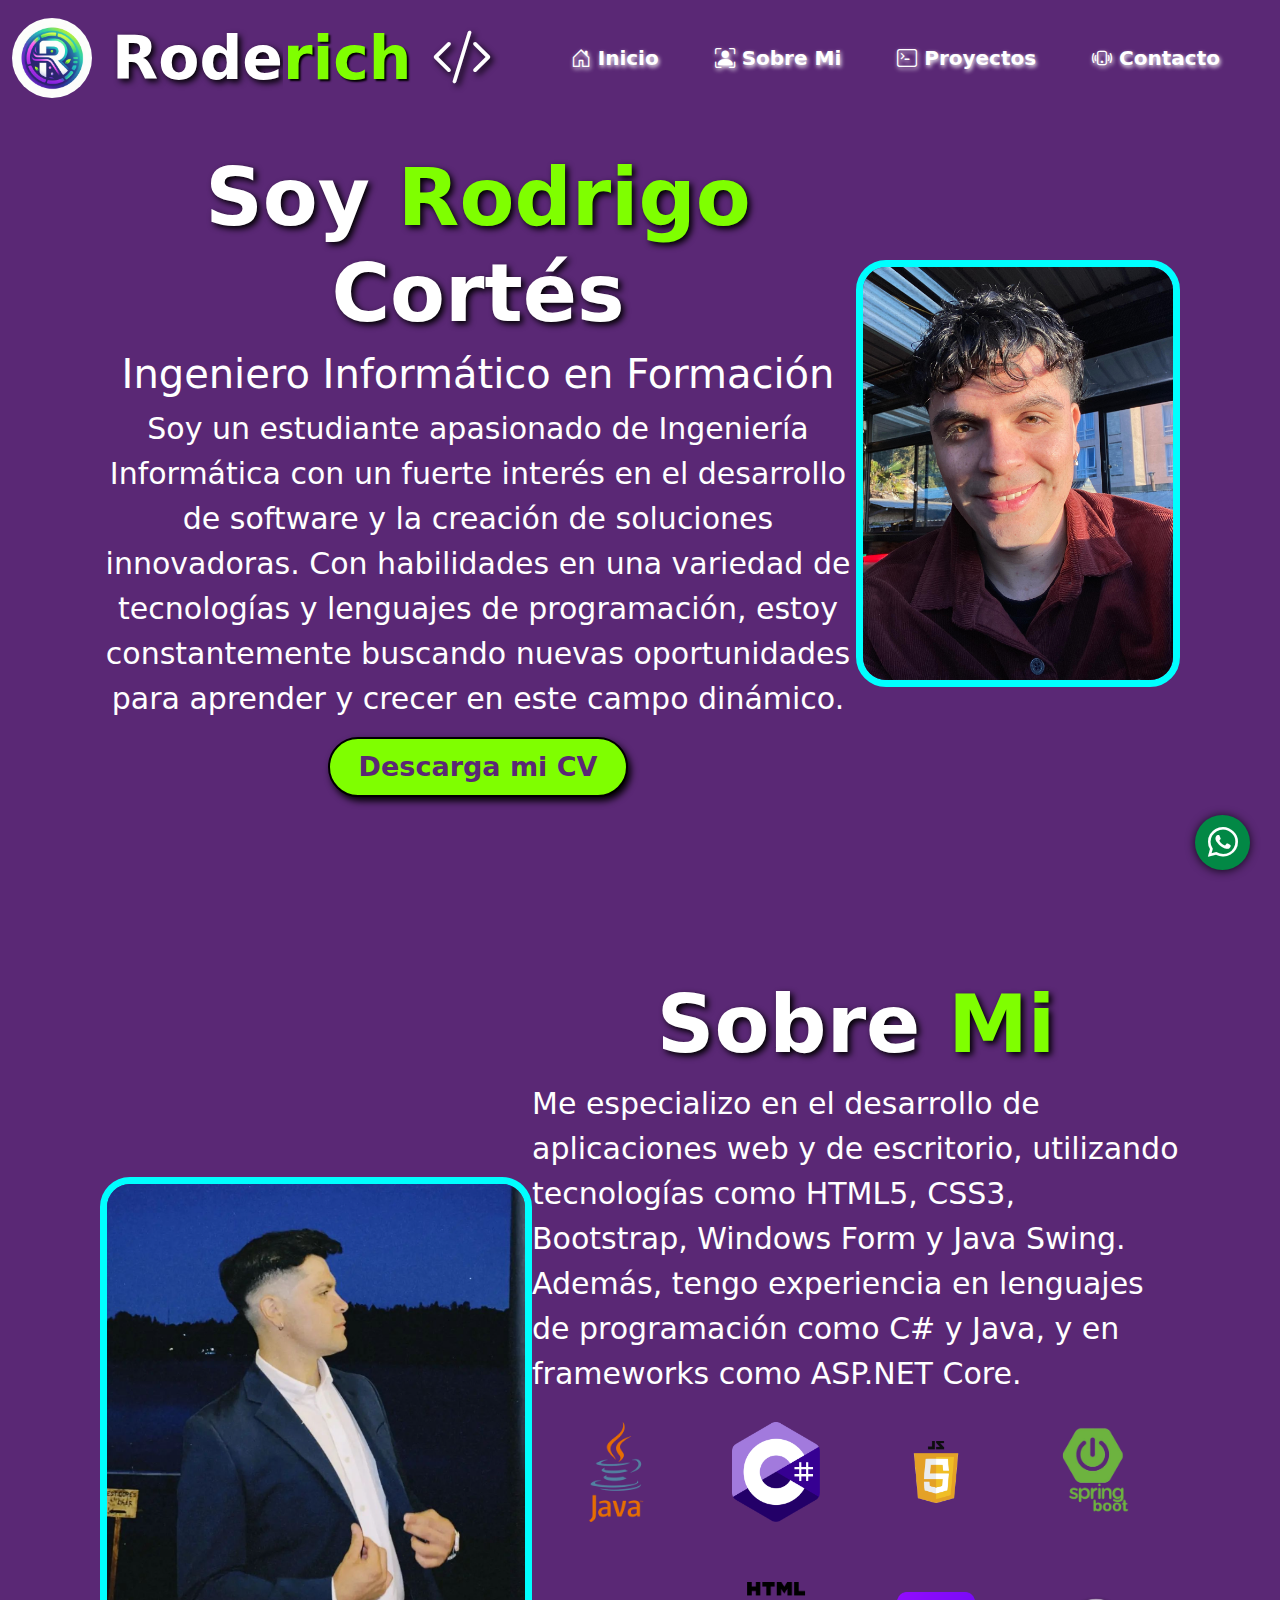
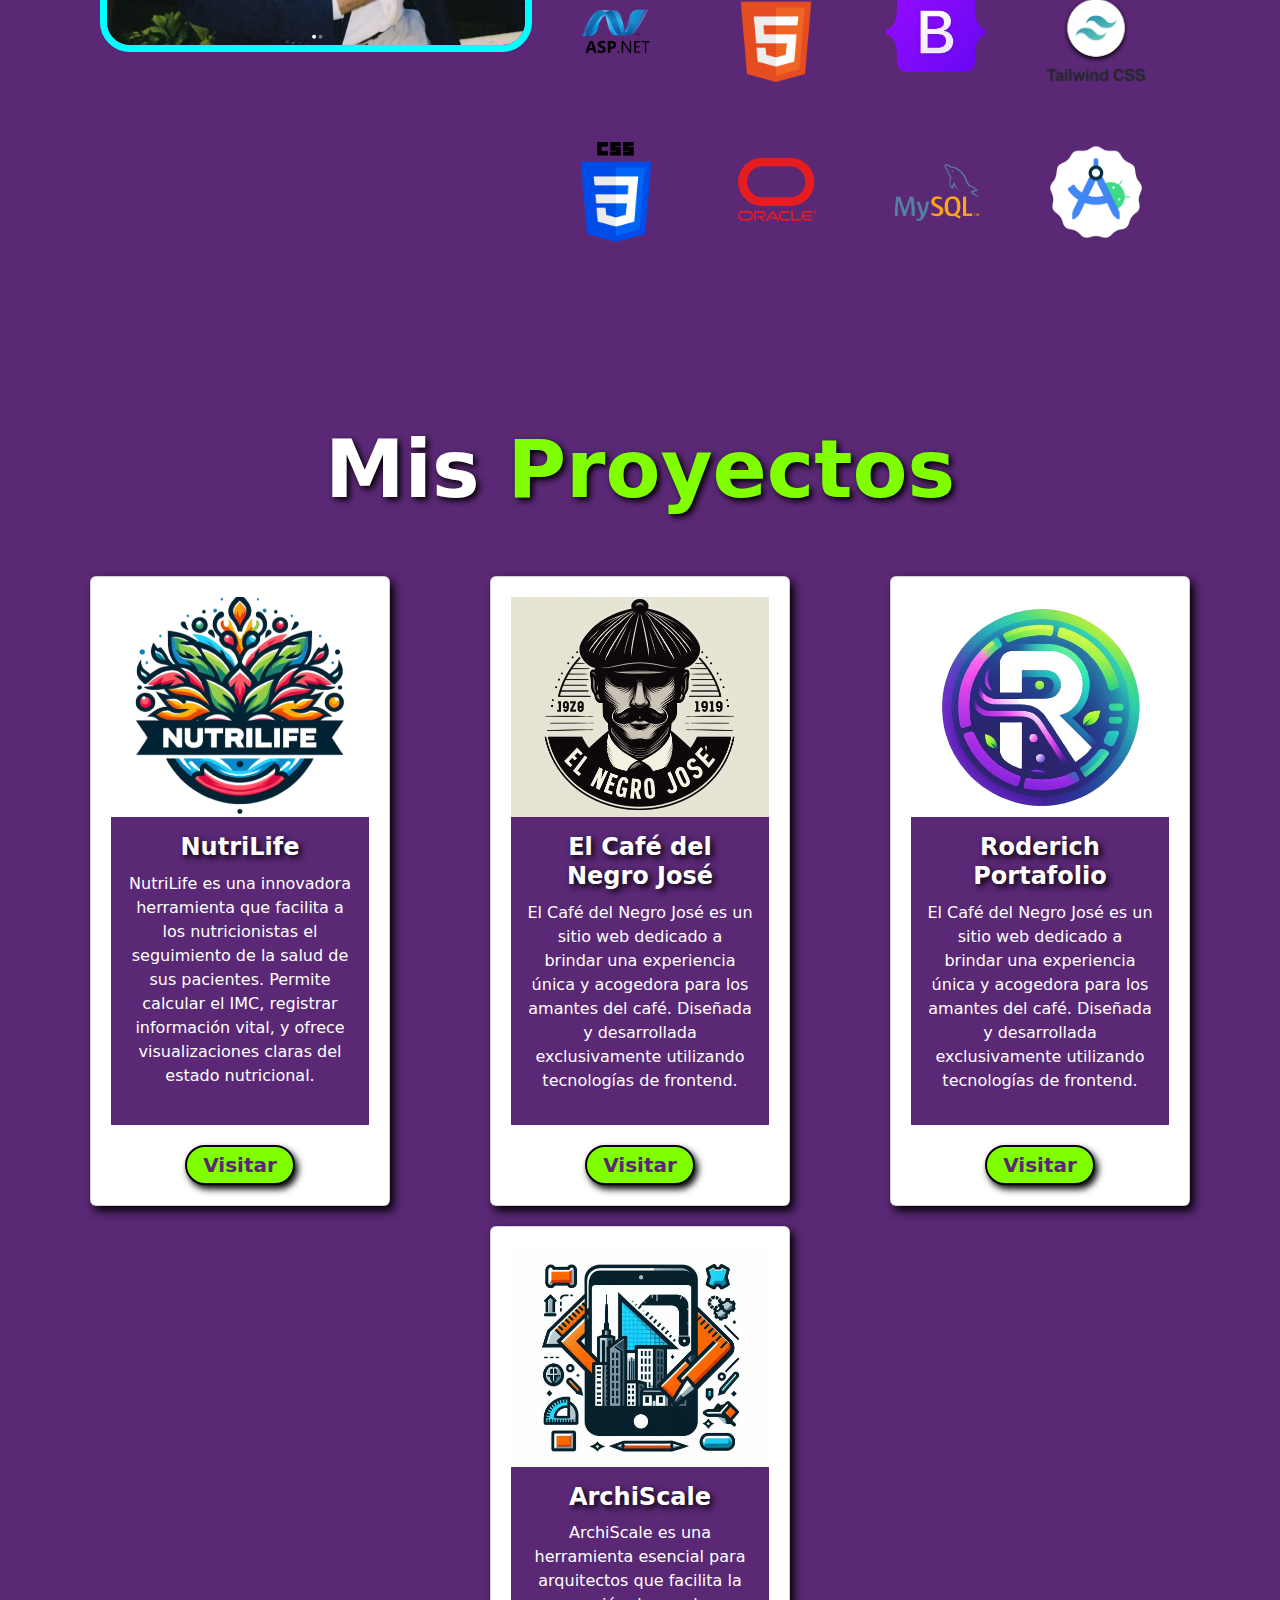
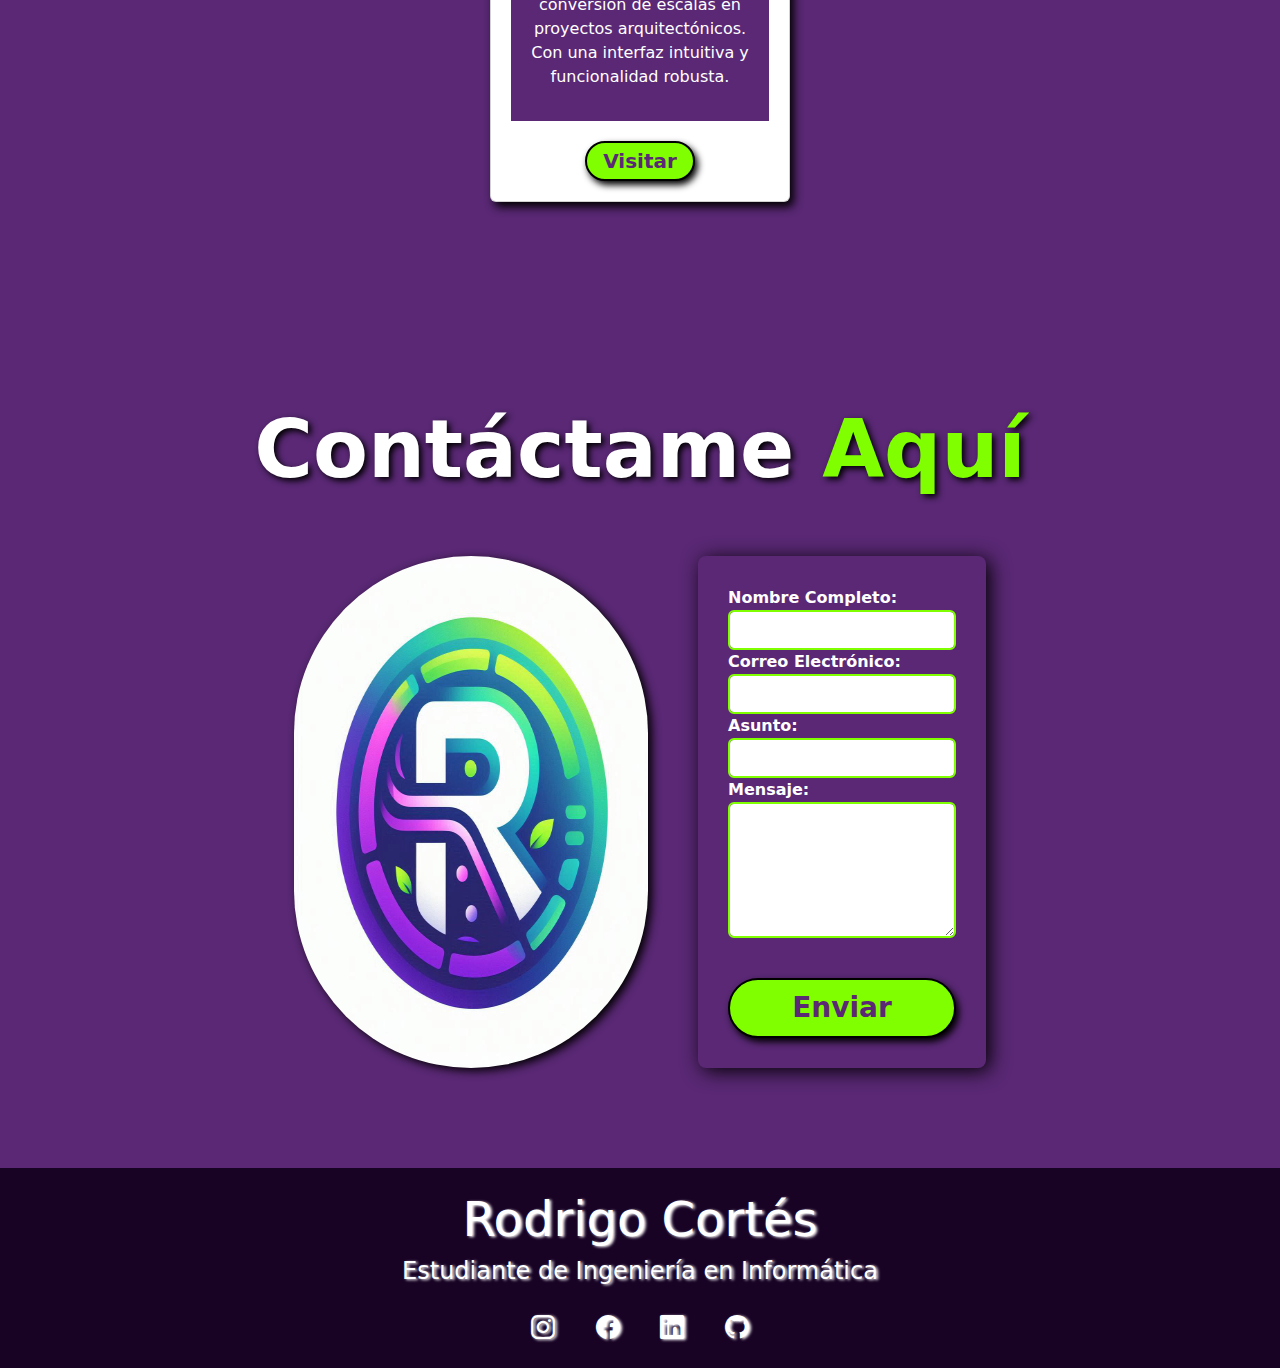
<file: index.html>
<!DOCTYPE html>
<html lang="en">
  <head>
    <meta charset="UTF-8" />
    <meta name="viewport" content="width=device-width, initial-scale=1.0" />
    <title>Roderich</title>
    <link rel="stylesheet" href="styles.css" />
    <link rel="icon" href="img/logoportafolio.png" />
    <link
      href="https://cdn.jsdelivr.net/npm/bootstrap@5.3.3/dist/css/bootstrap.min.css"
      rel="stylesheet"
      integrity="sha384-QWTKZyjpPEjISv5WaRU9OFeRpok6YctnYmDr5pNlyT2bRjXh0JMhjY6hW+ALEwIH"
      crossorigin="anonymous"
    />
    <link
      rel="stylesheet"
      href="https://cdn.jsdelivr.net/npm/bootstrap-icons@1.11.3/font/bootstrap-icons.min.css"
    />
    <script
      src="https://cdn.jsdelivr.net/npm/bootstrap@5.3.3/dist/js/bootstrap.bundle.min.js"
      integrity="sha384-YvpcrYf0tY3lHB60NNkmXc5s9fDVZLESaAA55NDzOxhy9GkcIdslK1eN7N6jIeHz"
      crossorigin="anonymous"
    ></script>
  </head>
  <body>
    <header>
      <nav class="navbar navbar-expand-lg navbar-light" id="barra">
        <div class="container-fluid">
          <img class="logo" src="img/roderichportafolio.jpeg"  />
  
          <a class="navbar-brand" style="font-size: 60px ; font-weight: bold;color: white;text-shadow: 3px 3px 6px  black" href="index.html"
            >Rode<span>rich</span> <i class="bi bi-code-slash"></i>
          </a>
          <button
            class="navbar-toggler"
            type="button"
            data-bs-toggle="collapse"
            data-bs-target="#navbarNav"
            aria-controls="navbarNav"
            aria-expanded="false"
            aria-label="Toggle navigation"
          >
            <span class="navbar-toggler-icon"></span>
          </button>
  
          <div
            class="collapse navbar-collapse justify-content-end"
            id="navbarNav"
          >
            <ul class="navbar-nav">
              <li class="nav-item">
                <a
                  class="nav-link active"
                  style="color: white"
                  aria-current="page"
                  href="#home"
                  ><i class="bi bi-house-door"></i> Inicio</a
                >
              </li>
              <li class="nav-item">
                <a
                  class="nav-link active"
                  style="color: white"
                  aria-current="page"
                  href="#sobre-mi"
                >
                <i class="bi bi-person-bounding-box"></i> Sobre Mi</a
                >
              </li>
              <li class="nav-item">
                <a class="nav-link active" href="#mis-proyectos" style="color: white"
                  ><i class="bi bi-terminal"></i> Proyectos</a
                >
              </li>
              <li class="nav-item">
                <a class="nav-link active" href="#contacto" style="color: white" 
                  ><i class="bi bi-phone-vibrate"></i> Contacto</a
                >
              </li>
              
            </ul>
          </div>
        </div>
      </nav>
    </header>
    <script type="text/javascript">
      window.addEventListener("scroll",function(){
        var header = document.querySelector("header");
        header.classList.toggle("sticky",window.scrollY >0)
      })

     

</script>
<a href="wa.link/pr94pf" class="btn-whatsapp" target="_blank">
  <i class="bi bi-whatsapp"></i>
</a>  
    
    <section id="home">
      <div class="contenedor-principal">
        <div class="contenido-principal">
          <h1 class="titulo">Soy <span>Rodrigo</span> Cortés</h1>
          <h3 style="text-align: center;">Ingeniero Informático en Formación</h3>
          <p style="text-align: center;">
            Soy un estudiante apasionado de Ingeniería Informática con un fuerte
            interés en el desarrollo de software y la creación de soluciones
            innovadoras. Con habilidades en una variedad de tecnologías y
            lenguajes de programación, estoy constantemente buscando nuevas
            oportunidades para aprender y crecer en este campo dinámico.
          </p>
          <div class="btn-cv">
            <a download href="cv-falso.pdf"><button>Descarga mi CV</button></a>
          </div>
        </div>
        <img src="img/yo.jpeg" alt="Foto Roderich" />
      </div>
    </section>
    <section id="sobre-mi">
      <div class="contenedor-secundario">
        <img class="fotomia" src="img/fotomia.png" alt="Foto Roderich" />

        <div class="contenedor-sobremi">
          <h1 class="titulo">Sobre <span>Mi</span></h1>
          <p>
            Me especializo en el desarrollo de aplicaciones web y de escritorio,
            utilizando tecnologías como HTML5, CSS3, Bootstrap, Windows Form y
            Java Swing. Además, tengo experiencia en lenguajes de programación
            como C# y Java, y en frameworks como ASP.NET Core.
          </p>

          <div class="contenedor-iconos">
            <!-- Lenguajes de Programación -->
            
            <img class="iconos" src="img/java.png" alt="Java">
            <img class="iconos" src="img/csharp.png" alt="C#">
            <img class="iconos" src="img/js.png" alt="JavaScript">
        
            <!-- Frameworks -->
            
            <img class="iconos" src="img/spring.png" alt="Spring">
            <img class="iconos" src="img/asp.net.logo.png" alt="ASP.NET">
            
            <!-- Herramientas Front-End -->
            
            <img class="iconos" src="img/html.png" alt="HTML">
            <img class="iconos" src="img/boostrap.png" alt="Bootstrap">
            <img class="iconos" src="img/tailwind.png" alt="Tailwind CSS">
            <img class="iconos" src="img/cs1.png" alt="CSS">
        
            <!-- Bases de Datos -->
           
            <img class="iconos" src="img/Oracle-Logo-Transparent-Images.png" alt="Oracle">
            <img class="iconos" src="img/MySQL-Logo.png" alt="MySQL">
        
            <!-- Plataformas móviles -->
            
            <img class="iconos" src="img/android.png" alt="Android">
        </div>
        </div>
      </div>
    </section>

    <section class="seccion-proyectos" id="mis-proyectos">
      <h1 class="titulo">Mis <span>Proyectos</span></h1>
      <div class="contenedor-cards">
        <div class="card">
          <img src="img/logonutrilife.png" alt="Logo NutriLife" />
          <div class="card-body">
            <h1>NutriLife</h1>
            <p>
              NutriLife es una innovadora herramienta que facilita a los
              nutricionistas el seguimiento de la salud de sus pacientes.
              Permite calcular el IMC, registrar información vital, y ofrece
              visualizaciones claras del estado nutricional.
            </p>
          </div>
          <div class="btn-visitar">
            <button>Visitar</button>
          </div>
        </div>

        <div class="card">
          <img src="img/negrojose.jpeg"  alt="Logo Café Negro José" />
          <div class="card-body">
            <h1>El Café del Negro José</h1>
            <p>
              El Café del Negro José es un sitio web dedicado a brindar una
              experiencia única y acogedora para los amantes del café. Diseñada
              y desarrollada exclusivamente utilizando tecnologías de frontend.
            </p>
          </div>
          <div class="btn-visitar">
            <button>Visitar</button>
          </div>
        </div>

        <div class="card">
          <img
            src="img/logoportafolio.png"
            style="background-color: white"
            alt="Logo Roderich"
          />
          <div class="card-body">
            <h1>Roderich Portafolio</h1>
            <p>
              El Café del Negro José es un sitio web dedicado a brindar una
              experiencia única y acogedora para los amantes del café. Diseñada
              y desarrollada exclusivamente utilizando tecnologías de frontend.
            </p>
          </div>
          <div class="btn-visitar">
            <button>Visitar</button>
          </div>
        </div>

        <div class="card">
          <img src="img/ArchiScale.jpeg" alt="Logo ArchiScale" />
          <div class="card-body">
            <h1>ArchiScale</h1>
            <p>
              ArchiScale es una herramienta esencial para arquitectos que
              facilita la conversión de escalas en proyectos arquitectónicos.
              Con una interfaz intuitiva y funcionalidad robusta.
            </p>
          </div>
          <div class="btn-visitar">
            <button>Visitar</button>
          </div>
        </div>
      </div>
    </section>
    <section id="contacto">
        <h1 class="titulo">Contáctame <span>Aquí</span></h1>
    <div class="contenedor-contacto">
        <img src="img/roderichportafolio.jpeg" alt="Logo Roderich">
        <div class="formulario">
           
            <form action="https://formsubmit.co/r.cortescartes@gmail.com" method="POST">
                <div class="form-group">
                    <label for="name">Nombre Completo:</label>
                    <input type="text" class="form-control" id="name" name="name" required>
                </div>
                <div class="form-group">
                    <label for="email">Correo Electrónico:</label>
                    <input type="email" class="form-control" id="email" name="email" required>
                </div>
                <div class="form-group">
                    <label for="subject">Asunto:</label>
                    <input type="text" class="form-control" id="subject" name="subject" required>
                </div>
                <div class="form-group">
                    <label for="message">Mensaje:</label>
                    <textarea class="form-control" id="message" name="message" rows="5" required></textarea>
                </div>
                <button type="submit" class="btn-enviar">Enviar</button>
            </form>
        </div>
    </div>

    </section>
    <!----------------------------------------------- SECCIÓN DEL FOOTER --------------------------------------------------------->

    <footer class="footer" >
      <div class="contenido-footer">
        <h2>Rodrigo Cortés </h2>
        <h5>Estudiante de Ingeniería en Informática</h5>
      </div>
      <div class="redes">
        <a href="https://www.instagram.com/roderiich/" target="_blank"><i class="bi bi-instagram"></i></a>
        <a href="https://www.facebook.com/Roderiiich/" target="_blank"><i class="bi bi-facebook"></i></a>
        <a href="https://www.linkedin.com/in/rodrigo-cortés-cartes-472a6b302/" target="_blank"><i class="bi bi-linkedin"></i></a>
        <a href="https://github.com/Roderiiich" target="_blank"><i class="bi bi-github"></i></i></a>

      </div>
    </footer>
  </body>
</html>
</file>
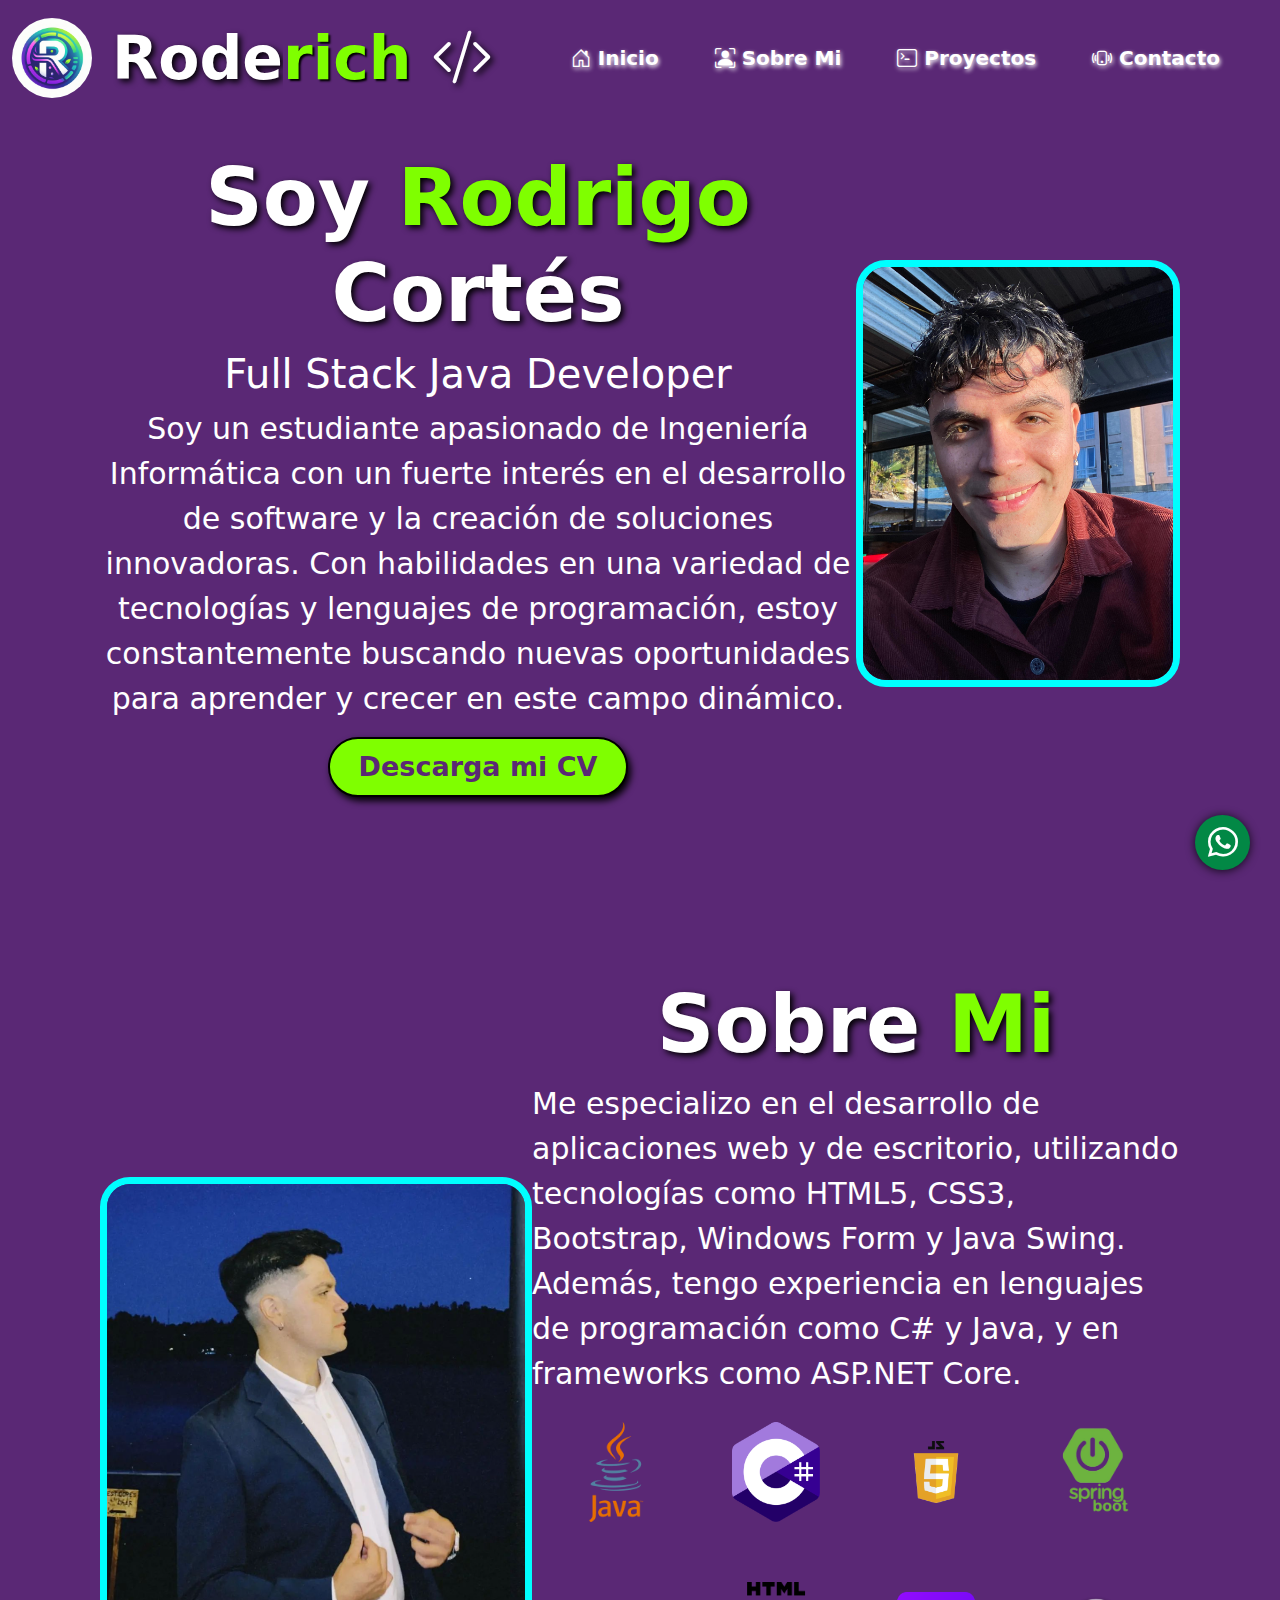
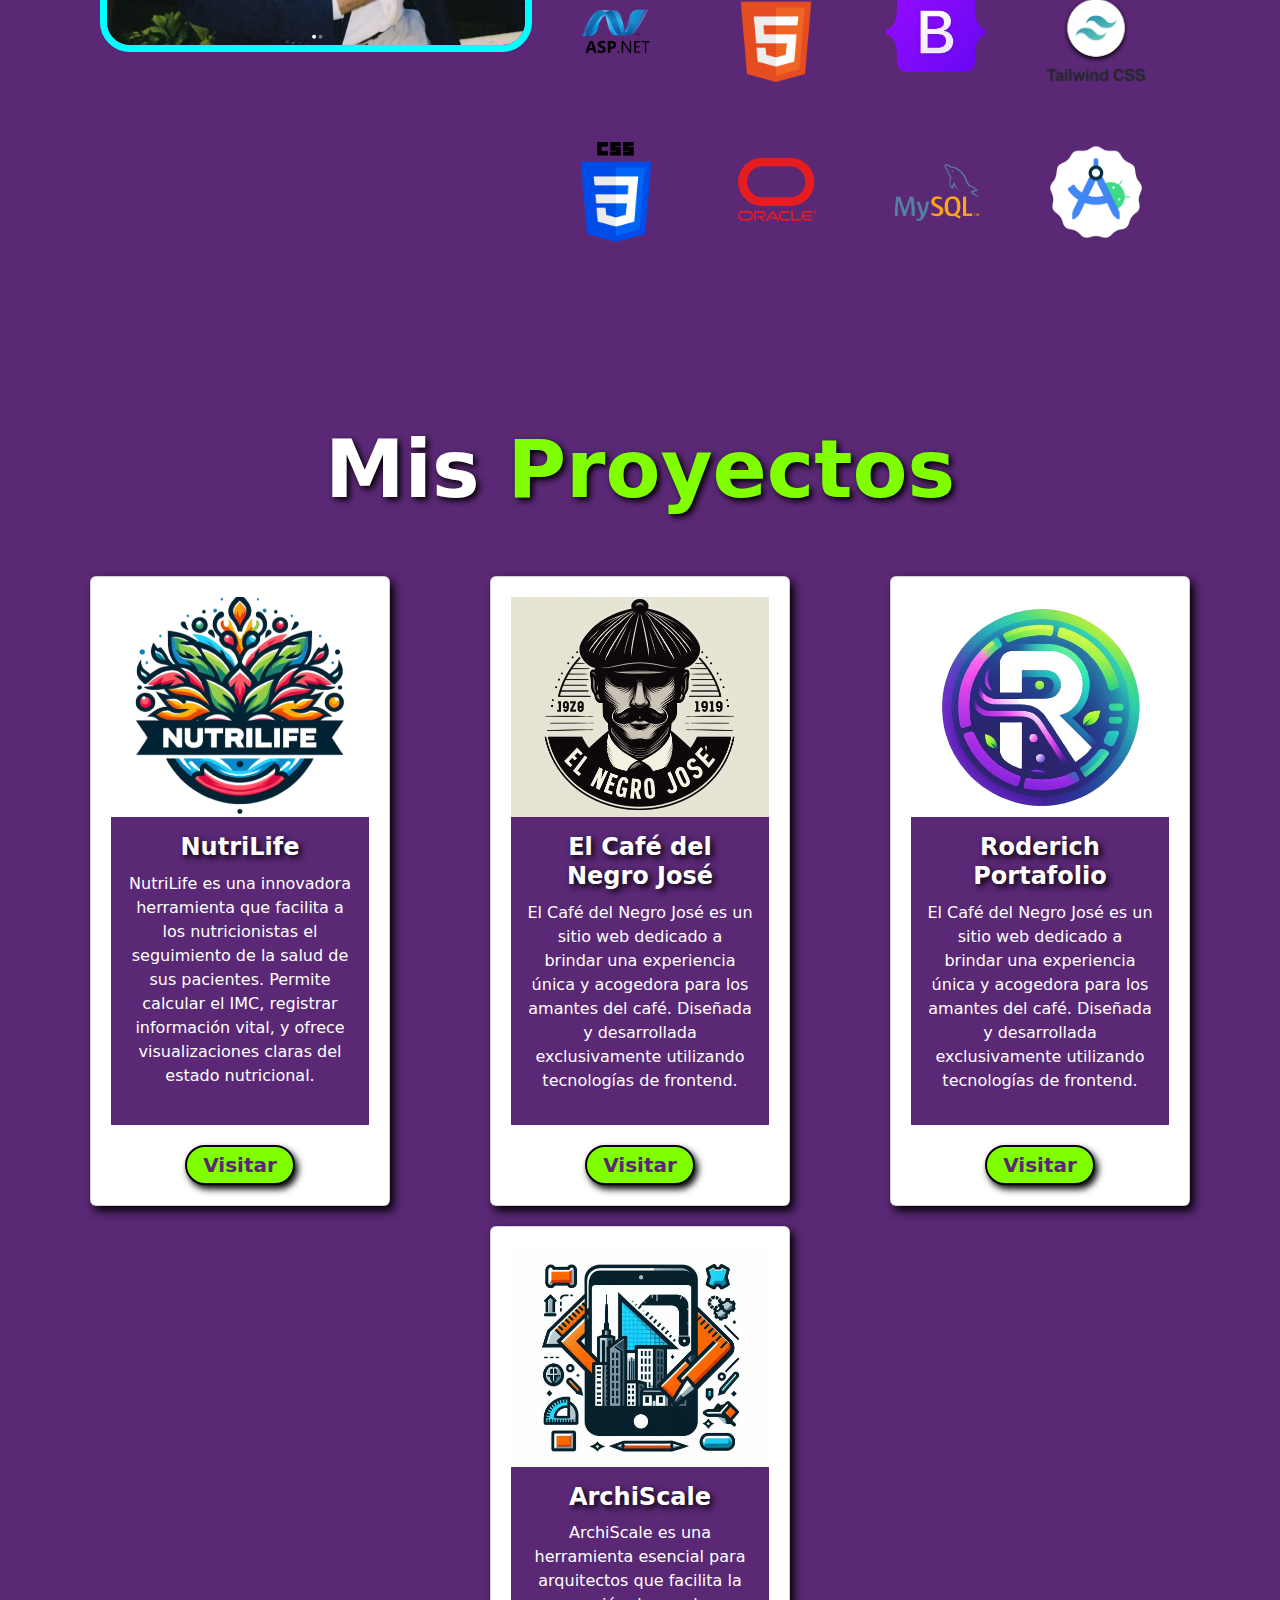
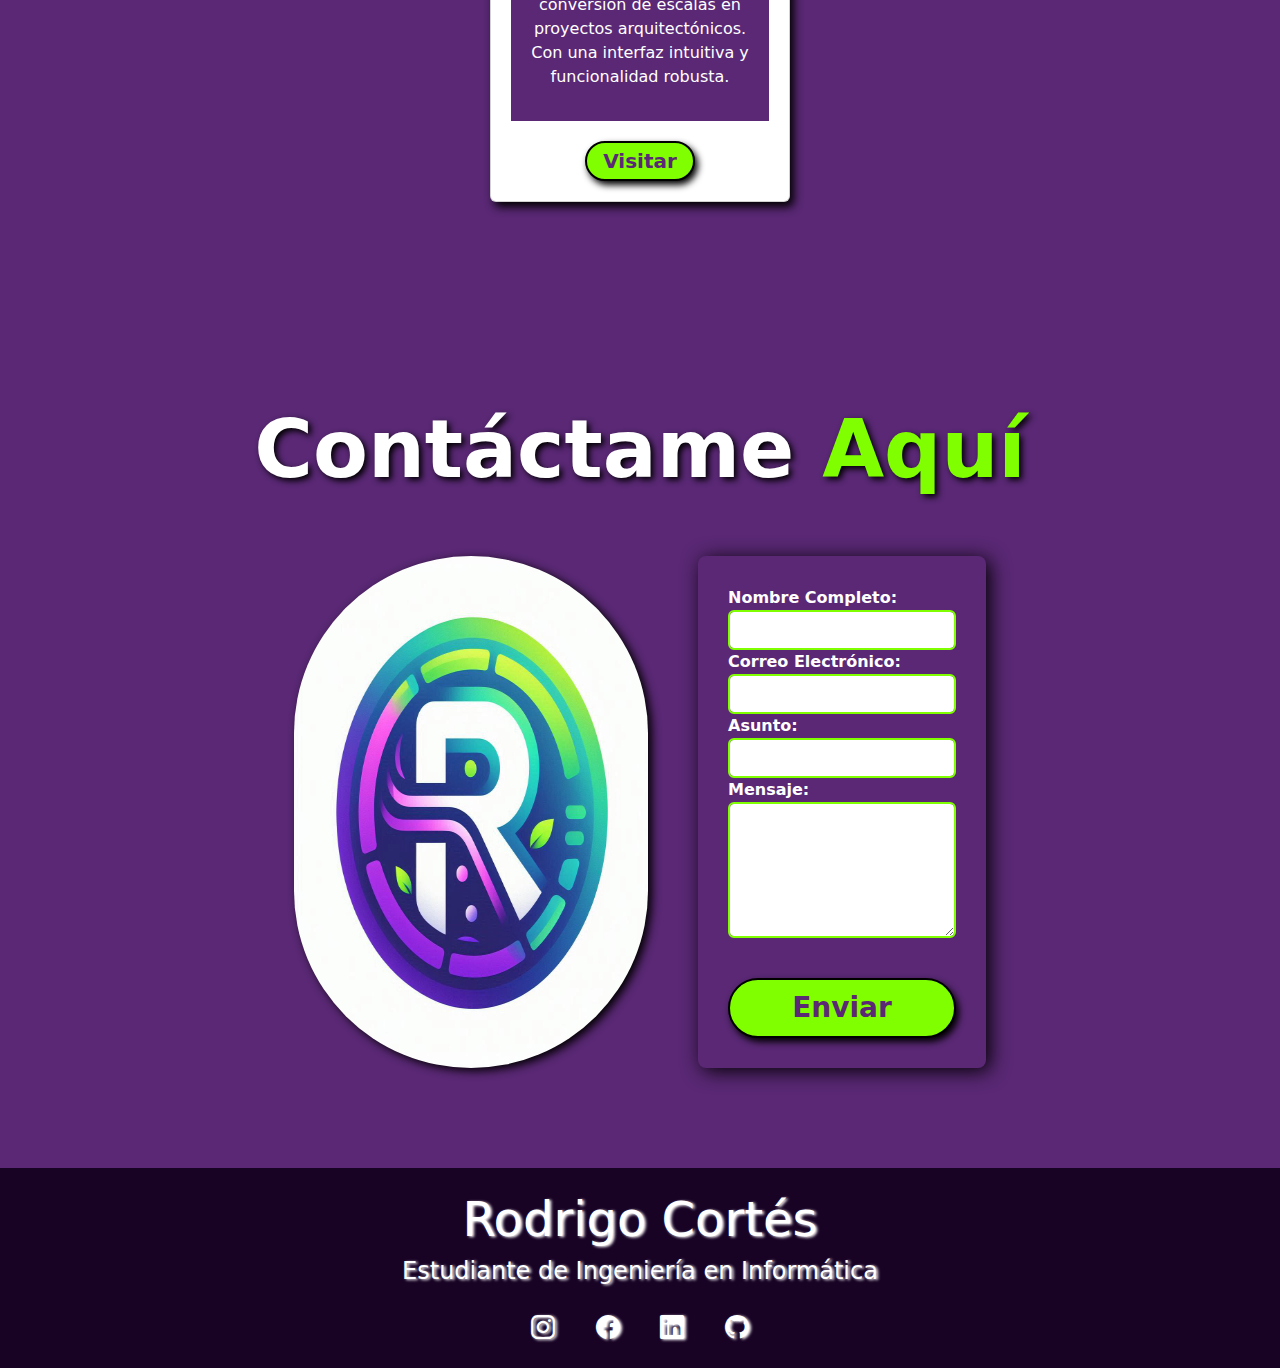
<file: Desktop/INFORMATICA/Proyecto de Dojo/PortFolio Responsive/index.html>
<!DOCTYPE html>
<html lang="en">
  <head>
    <meta charset="UTF-8" />
    <meta name="viewport" content="width=device-width, initial-scale=1.0" />
    <title>Roderich</title>
    <link rel="stylesheet" href="styles.css" />
    <link rel="icon" href="img/logoportafolio.png" />
    <link
      href="https://cdn.jsdelivr.net/npm/bootstrap@5.3.3/dist/css/bootstrap.min.css"
      rel="stylesheet"
      integrity="sha384-QWTKZyjpPEjISv5WaRU9OFeRpok6YctnYmDr5pNlyT2bRjXh0JMhjY6hW+ALEwIH"
      crossorigin="anonymous"
    />
    <link
      rel="stylesheet"
      href="https://cdn.jsdelivr.net/npm/bootstrap-icons@1.11.3/font/bootstrap-icons.min.css"
    />
    <script
      src="https://cdn.jsdelivr.net/npm/bootstrap@5.3.3/dist/js/bootstrap.bundle.min.js"
      integrity="sha384-YvpcrYf0tY3lHB60NNkmXc5s9fDVZLESaAA55NDzOxhy9GkcIdslK1eN7N6jIeHz"
      crossorigin="anonymous"
    ></script>
  </head>
  <body>
    <header>
      <nav class="navbar navbar-expand-lg navbar-light" id="barra">
        <div class="container-fluid">
          <img class="logo" src="img/roderichportafolio.jpeg"  />
  
          <a class="navbar-brand" style="font-size: 60px ; font-weight: bold;color: white;text-shadow: 3px 3px 6px  black" href="index.html"
            >Rode<span>rich</span> <i class="bi bi-code-slash"></i>
          </a>
          <button
            class="navbar-toggler"
            type="button"
            data-bs-toggle="collapse"
            data-bs-target="#navbarNav"
            aria-controls="navbarNav"
            aria-expanded="false"
            aria-label="Toggle navigation"
          >
            <span class="navbar-toggler-icon"></span>
          </button>
  
          <div
            class="collapse navbar-collapse justify-content-end"
            id="navbarNav"
          >
            <ul class="navbar-nav">
              <li class="nav-item">
                <a
                  class="nav-link active"
                  style="color: white"
                  aria-current="page"
                  href="#home"
                  ><i class="bi bi-house-door"></i> Inicio</a
                >
              </li>
              <li class="nav-item">
                <a
                  class="nav-link active"
                  style="color: white"
                  aria-current="page"
                  href="#sobre-mi"
                >
                <i class="bi bi-person-bounding-box"></i> Sobre Mi</a
                >
              </li>
              <li class="nav-item">
                <a class="nav-link active" href="#mis-proyectos" style="color: white"
                  ><i class="bi bi-terminal"></i> Proyectos</a
                >
              </li>
              <li class="nav-item">
                <a class="nav-link active" href="#contacto" style="color: white" 
                  ><i class="bi bi-phone-vibrate"></i> Contacto</a
                >
              </li>
              
            </ul>
          </div>
        </div>
      </nav>
    </header>
    <script type="text/javascript">
      window.addEventListener("scroll",function(){
        var header = document.querySelector("header");
        header.classList.toggle("sticky",window.scrollY >0)
      })

     

</script>
<a href="wa.link/pr94pf" class="btn-whatsapp" target="_blank">
  <i class="bi bi-whatsapp"></i>
</a>  
    
    <section id="home">
      <div class="contenedor-principal">
        <div class="contenido-principal">
          <h1 class="titulo">Soy <span>Rodrigo</span> Cortés</h1>
          <h3 style="text-align: center;">Full Stack Java Developer</h3>
          <p style="text-align: center;">
            Soy un estudiante apasionado de Ingeniería Informática con un fuerte
            interés en el desarrollo de software y la creación de soluciones
            innovadoras. Con habilidades en una variedad de tecnologías y
            lenguajes de programación, estoy constantemente buscando nuevas
            oportunidades para aprender y crecer en este campo dinámico.
          </p>
          <div class="btn-cv">
            <a download href="CV_Rodrigo_Cortes.pdf"><button>Descarga mi CV</button></a>
          </div>
        </div>
        <img src="img/yo.jpeg" alt="Foto Roderich" />
      </div>
    </section>
    <section id="sobre-mi">
      <div class="contenedor-secundario">
        <img class="fotomia" src="img/fotomia.png" alt="Foto Roderich" />

        <div class="contenedor-sobremi">
          <h1 class="titulo">Sobre <span>Mi</span></h1>
          <p>
            Me especializo en el desarrollo de aplicaciones web y de escritorio,
            utilizando tecnologías como HTML5, CSS3, Bootstrap, Windows Form y
            Java Swing. Además, tengo experiencia en lenguajes de programación
            como C# y Java, y en frameworks como ASP.NET Core.
          </p>

          <div class="contenedor-iconos">
            <!-- Lenguajes de Programación -->
            
            <img class="iconos" src="img/java.png" alt="Java">
            <img class="iconos" src="img/csharp.png" alt="C#">
            <img class="iconos" src="img/js.png" alt="JavaScript">
        
            <!-- Frameworks -->
            
            <img class="iconos" src="img/spring.png" alt="Spring">
            <img class="iconos" src="img/asp.net.logo.png" alt="ASP.NET">
            
            <!-- Herramientas Front-End -->
            
            <img class="iconos" src="img/html.png" alt="HTML">
            <img class="iconos" src="img/boostrap.png" alt="Bootstrap">
            <img class="iconos" src="img/tailwind.png" alt="Tailwind CSS">
            <img class="iconos" src="img/cs1.png" alt="CSS">
        
            <!-- Bases de Datos -->
           
            <img class="iconos" src="img/Oracle-Logo-Transparent-Images.png" alt="Oracle">
            <img class="iconos" src="img/MySQL-Logo.png" alt="MySQL">
        
            <!-- Plataformas móviles -->
            
            <img class="iconos" src="img/android.png" alt="Android">
        </div>
        </div>
      </div>
    </section>

    <section class="seccion-proyectos" id="mis-proyectos">
      <h1 class="titulo">Mis <span>Proyectos</span></h1>
      <div class="contenedor-cards">
        <div class="card">
          <img src="img/logonutrilife.png" alt="Logo NutriLife" />
          <div class="card-body">
            <h1>NutriLife</h1>
            <p>
              NutriLife es una innovadora herramienta que facilita a los
              nutricionistas el seguimiento de la salud de sus pacientes.
              Permite calcular el IMC, registrar información vital, y ofrece
              visualizaciones claras del estado nutricional.
            </p>
          </div>
          <div class="btn-visitar">
            <button>Visitar</button>
          </div>
        </div>

        <div class="card">
          <img src="img/negrojose.jpeg"  alt="Logo Café Negro José" />
          <div class="card-body">
            <h1>El Café del Negro José</h1>
            <p>
              El Café del Negro José es un sitio web dedicado a brindar una
              experiencia única y acogedora para los amantes del café. Diseñada
              y desarrollada exclusivamente utilizando tecnologías de frontend.
            </p>
          </div>
          <div class="btn-visitar">
            <button>Visitar</button>
          </div>
        </div>

        <div class="card">
          <img
            src="img/logoportafolio.png"
            style="background-color: white"
            alt="Logo Roderich"
          />
          <div class="card-body">
            <h1>Roderich Portafolio</h1>
            <p>
              El Café del Negro José es un sitio web dedicado a brindar una
              experiencia única y acogedora para los amantes del café. Diseñada
              y desarrollada exclusivamente utilizando tecnologías de frontend.
            </p>
          </div>
          <div class="btn-visitar">
            <button>Visitar</button>
          </div>
        </div>

        <div class="card">
          <img src="img/ArchiScale.jpeg" alt="Logo ArchiScale" />
          <div class="card-body">
            <h1>ArchiScale</h1>
            <p>
              ArchiScale es una herramienta esencial para arquitectos que
              facilita la conversión de escalas en proyectos arquitectónicos.
              Con una interfaz intuitiva y funcionalidad robusta.
            </p>
          </div>
          <div class="btn-visitar">
            <button>Visitar</button>
          </div>
        </div>
      </div>
    </section>
    <section id="contacto">
        <h1 class="titulo">Contáctame <span>Aquí</span></h1>
    <div class="contenedor-contacto">
        <img src="img/roderichportafolio.jpeg" alt="Logo Roderich">
        <div class="formulario">
           
            <form action="https://formsubmit.co/r.cortescartes@gmail.com" method="POST">
                <div class="form-group">
                    <label for="name">Nombre Completo:</label>
                    <input type="text" class="form-control" id="name" name="name" required>
                </div>
                <div class="form-group">
                    <label for="email">Correo Electrónico:</label>
                    <input type="email" class="form-control" id="email" name="email" required>
                </div>
                <div class="form-group">
                    <label for="subject">Asunto:</label>
                    <input type="text" class="form-control" id="subject" name="subject" required>
                </div>
                <div class="form-group">
                    <label for="message">Mensaje:</label>
                    <textarea class="form-control" id="message" name="message" rows="5" required></textarea>
                </div>
                <button type="submit" class="btn-enviar">Enviar</button>
            </form>
        </div>
    </div>

    </section>
    <!----------------------------------------------- SECCIÓN DEL FOOTER --------------------------------------------------------->

    <footer class="footer" >
      <div class="contenido-footer">
        <h2>Rodrigo Cortés </h2>
        <h5>Estudiante de Ingeniería en Informática</h5>
      </div>
      <div class="redes">
        <a href="https://www.instagram.com/roderiich/" target="_blank"><i class="bi bi-instagram"></i></a>
        <a href="https://www.facebook.com/Roderiiich/" target="_blank"><i class="bi bi-facebook"></i></a>
        <a href="https://www.linkedin.com/in/rodrigo-cortés-cartes-472a6b302/" target="_blank"><i class="bi bi-linkedin"></i></a>
        <a href="https://github.com/Roderiiich" target="_blank"><i class="bi bi-github"></i></i></a>

      </div>
    </footer>
  </body>
</html>
</file>
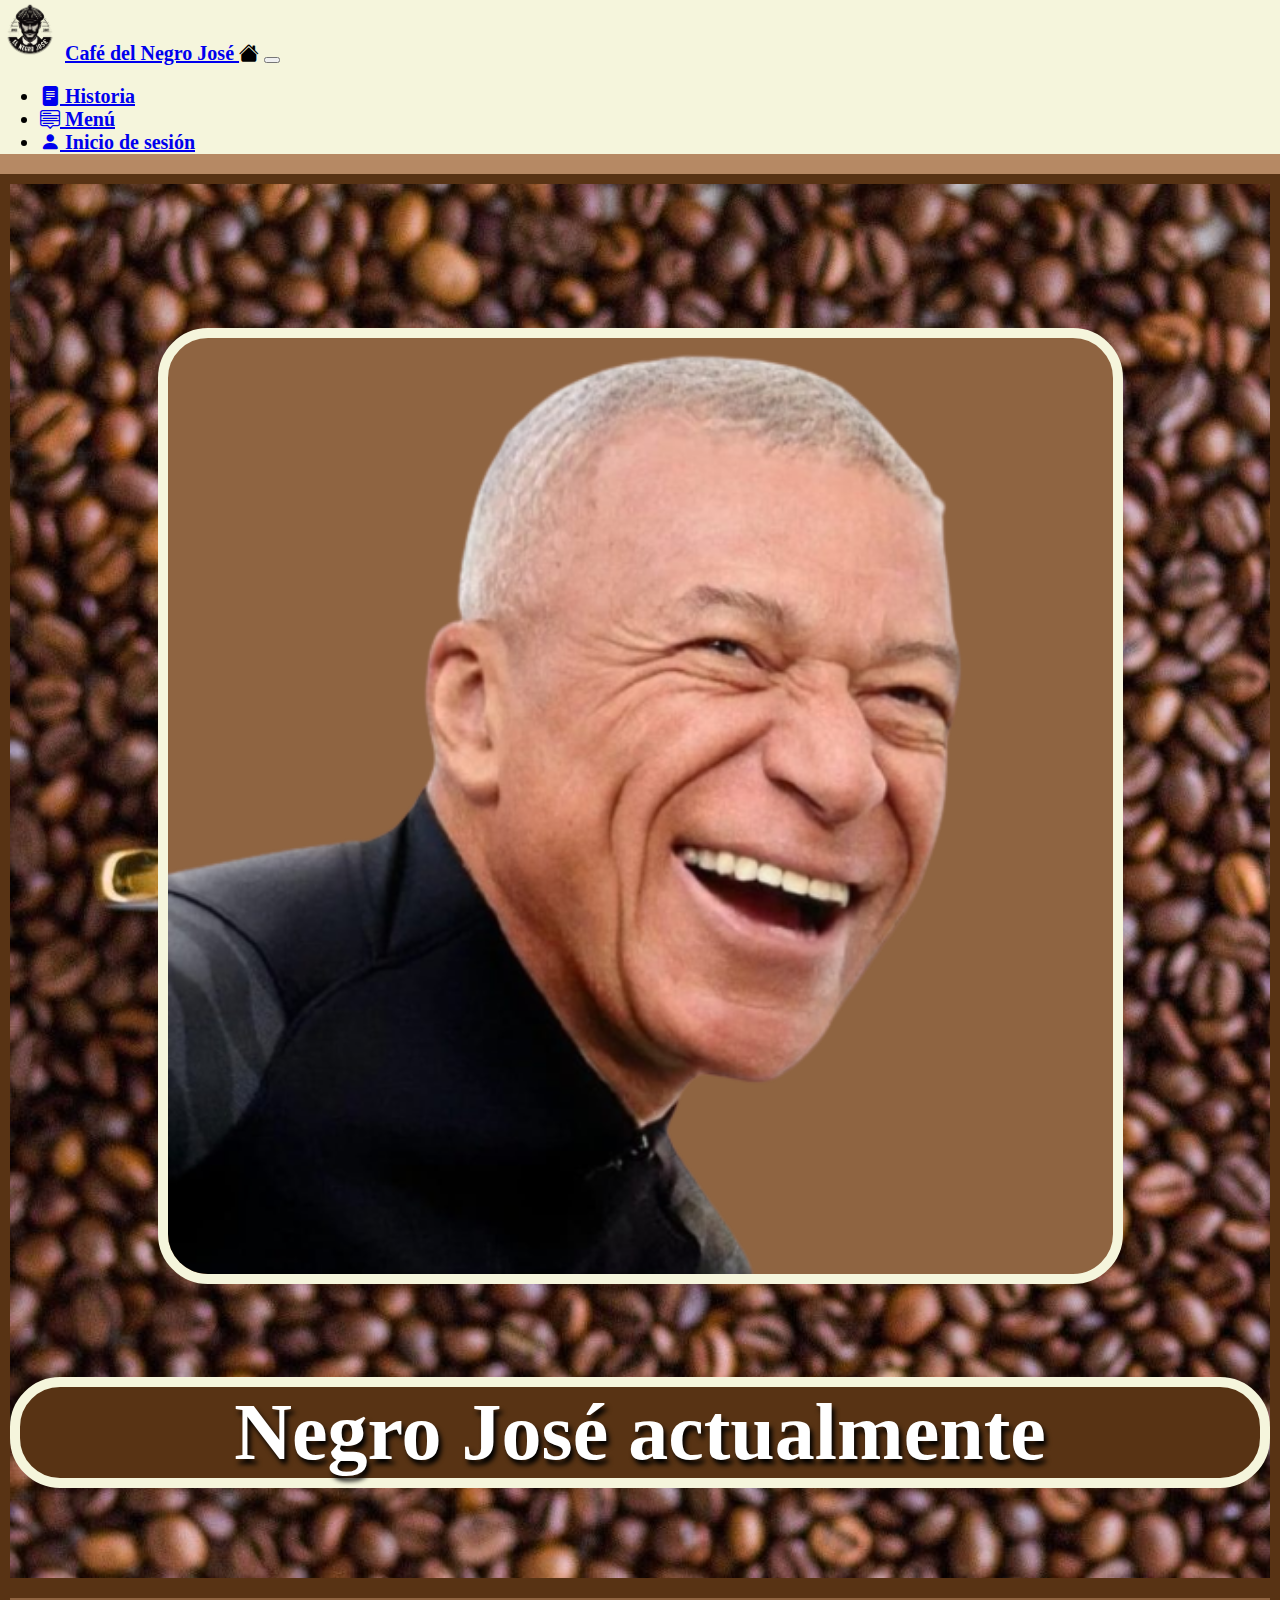
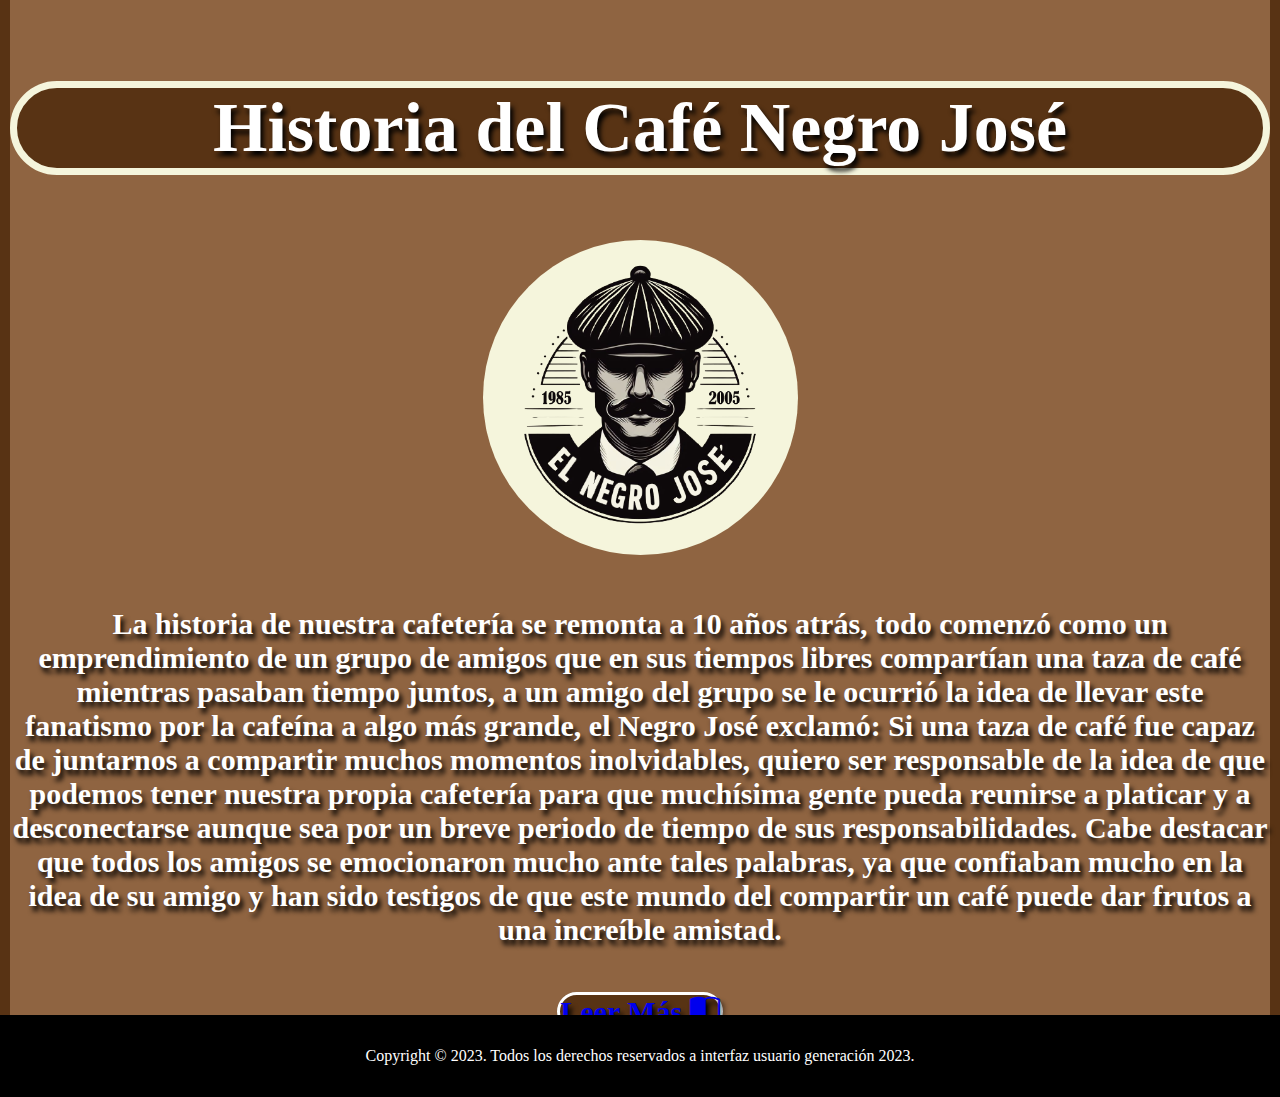
<file: Historia.html>
<!doctype html>
<html lang="en">
<style>


body{margin: 0%;
      position: relative;
      padding-bottom: 2.5em;
      min-height: 100vh;
      display: block;
      justify-content: center;
      align-items: center;}
 
        

  nav {font-weight:bold;
       font-size:20px;}

  .nav-link{border-radius:10px;}

  .nav-link:hover{background-color:#CB975C;
                  border-radius:10px;}

  .row {text-align:center;
        justify-content: center;}


  .mbappe {border-radius:50px;
           border:10px solid beige;
           background-color:#8F6441;}

  #piefoto {background-color:#583314;
            font-size: 80px;
          border: 10px solid beige ;
        border-radius: 50px;}

  #columna1 {font-family:Georgia;
            color:white;
            font-weight:bold;
            text-shadow:3px 5px 5px black;
            background-image:url('reportaje-cafe-vf.jpeg');
            background-size:cover;
            border:10px solid #583314;}

            .titulo{font-size: 70px;
            border-radius: 50px;
          border:7px solid beige}

  #columna2 {font-family:Georgia;
            color:white;
            font-weight:bold;
            text-shadow:3px 5px 5px black;
            background-color:#8F6441;
            border:10px solid #583314;}

  #boton {width:300px;
          height: 100px;
          background-color:#583314;
          border:3px solid white;
          font-size:30px; 
          font-weight:bold;
          text-shadow:3px 5px 5px black;
          border-radius:50px;
          text-align: center;
          margin: 0 auto;}

  #boton:hover{background-color:brown;}


  
 footer { background-color: black;
          position: absolute;
          bottom: 0;
          width: 100%;
          text-align: center;
          padding: 1em 0;
          color: white;}

  
        
          
  </style>
  <head>
    
    <meta charset="utf-8">
    <meta name="viewport" content="width=device-width, initial-scale=1">
    <title>Café del Negro José </title>
    <link href="https://cdn.jsdelivr.net/npm/bootstrap@5.3.1/dist/css/bootstrap.min.css" rel="stylesheet" integrity="sha384-4bw+/aepP/YC94hEpVNVgiZdgIC5+VKNBQNGCHeKRQN+PtmoHDEXuppvnDJzQIu9" crossorigin="anonymous">
    <link rel="icon"  href="logonegro.png">
    <link rel="stylesheet" href="https://cdn.jsdelivr.net/npm/bootstrap-icons@1.11.1/font/bootstrap-icons.css">
  </head>

  <body style="background-color:#B68964">


<div id="navbar">
<nav class="navbar navbar-expand-lg navbar-light  " style="background-color: beige;" >
  <div class="container-fluid" style="font-family:Georgia;">
    <img src="logonegro.png" width="60">
        <a class="navbar-brand" href="index.html">Café del Negro José <i class="bi bi-house-fill" style="color:black;" ></i></a>
    <button class="navbar-toggler" type="button" data-bs-toggle="collapse" data-bs-target="#navbarNav" aria-controls="navbarNav" aria-expanded="false" aria-label="Toggle navigation">
      <span class="navbar-toggler-icon"></span>
    </button> 
    <div class="collapse navbar-collapse justify-content-end" id="navbarNav">
      <ul class="navbar-nav">
        <li class="nav-item">
          <a class="nav-link active" aria-current="page" href="Historia.html"><i class="bi bi-file-text-fill"></i> Historia</a>
        </li>
        <li class="nav-item">
          <a class="nav-link active" href="menu.html"><i class="bi bi-menu-up"></i> Menú</a>
        </li>         
        <li class="nav-item  ">
          <a class="nav-link active" href="iniciosesion.html"><i class="bi bi-person-fill"></i> Inicio de sesión</a>
        </li>        
      </ul>
    </div>
  </div>
</nav>
 

<div class="container-fluid" id="Historia">
  
  <div class="row">
    <div class="col-6" id="columna1">
      <br>
      <br>
      <br>
      <br>
      <br>
      <br>
      <br>
      <br>
      
      
        <img class="mbappe" style="width:75%" src="viejito.png" >
    <br>
    <br>
    <br>
        <h1 id="piefoto">Negro José actualmente</h1>
    <br>
    <br>
    </div>

  <div class="col-6" id="columna2">
    <br>
    <br>
        <h1 class="titulo" style="background-color:#583314;">Historia del Café Negro José</h1>
        <br>
        <img style="background-color:beige;border-radius:800px;width:25%;" src="logonegro.png">
        <br>
        <br>
        <p  style="font-size:30px;">La historia de nuestra cafetería se remonta a 10 años atrás, todo comenzó como un emprendimiento de un grupo de amigos que en sus tiempos libres compartían una taza de café mientras pasaban tiempo juntos, a un amigo del grupo se le ocurrió la idea de llevar este fanatismo por la cafeína a algo más grande, el Negro José exclamó: Si una taza de café fue capaz de juntarnos a compartir muchos momentos inolvidables, quiero ser responsable de la idea de que podemos tener nuestra propia cafetería para que muchísima gente pueda reunirse a platicar y a desconectarse aunque sea por un breve periodo de tiempo de sus responsabilidades. Cabe destacar que todos los amigos se emocionaron mucho ante tales palabras, ya que confiaban mucho en la idea de su amigo y han sido testigos de que este mundo del compartir un café puede dar frutos a una increíble amistad.</p>
    <br>
    
    <a class="btn btn-primary" href="https://www.cafealtura.cl/historia-del-cafe/#:~:text=Tanto%20el%20café%20como%20la,del%20Islam%20de%20ingerir%20alcohol." role="button" id="boton">Leer Más <i class="bi bi-book-half"></i></a>
    
    <br>
    <br>
  </div>





</div>






<footer class="footer text-white text-sm-left text-md-center" style="background-color: black;">
  <div class="container-fluid" id="futer">    
        <p class="mb-0" >Copyright © 2023. Todos los derechos reservados a interfaz usuario generación 2023.</p>   
  </div>
</footer>

    <script src="https://cdn.jsdelivr.net/npm/bootstrap@5.3.1/dist/js/bootstrap.bundle.min.js" integrity="sha384-HwwvtgBNo3bZJJLYd8oVXjrBZt8cqVSpeBNS5n7C8IVInixGAoxmnlMuBnhbgrkm" crossorigin="anonymous"></script>
  </body>

</html>
</file>
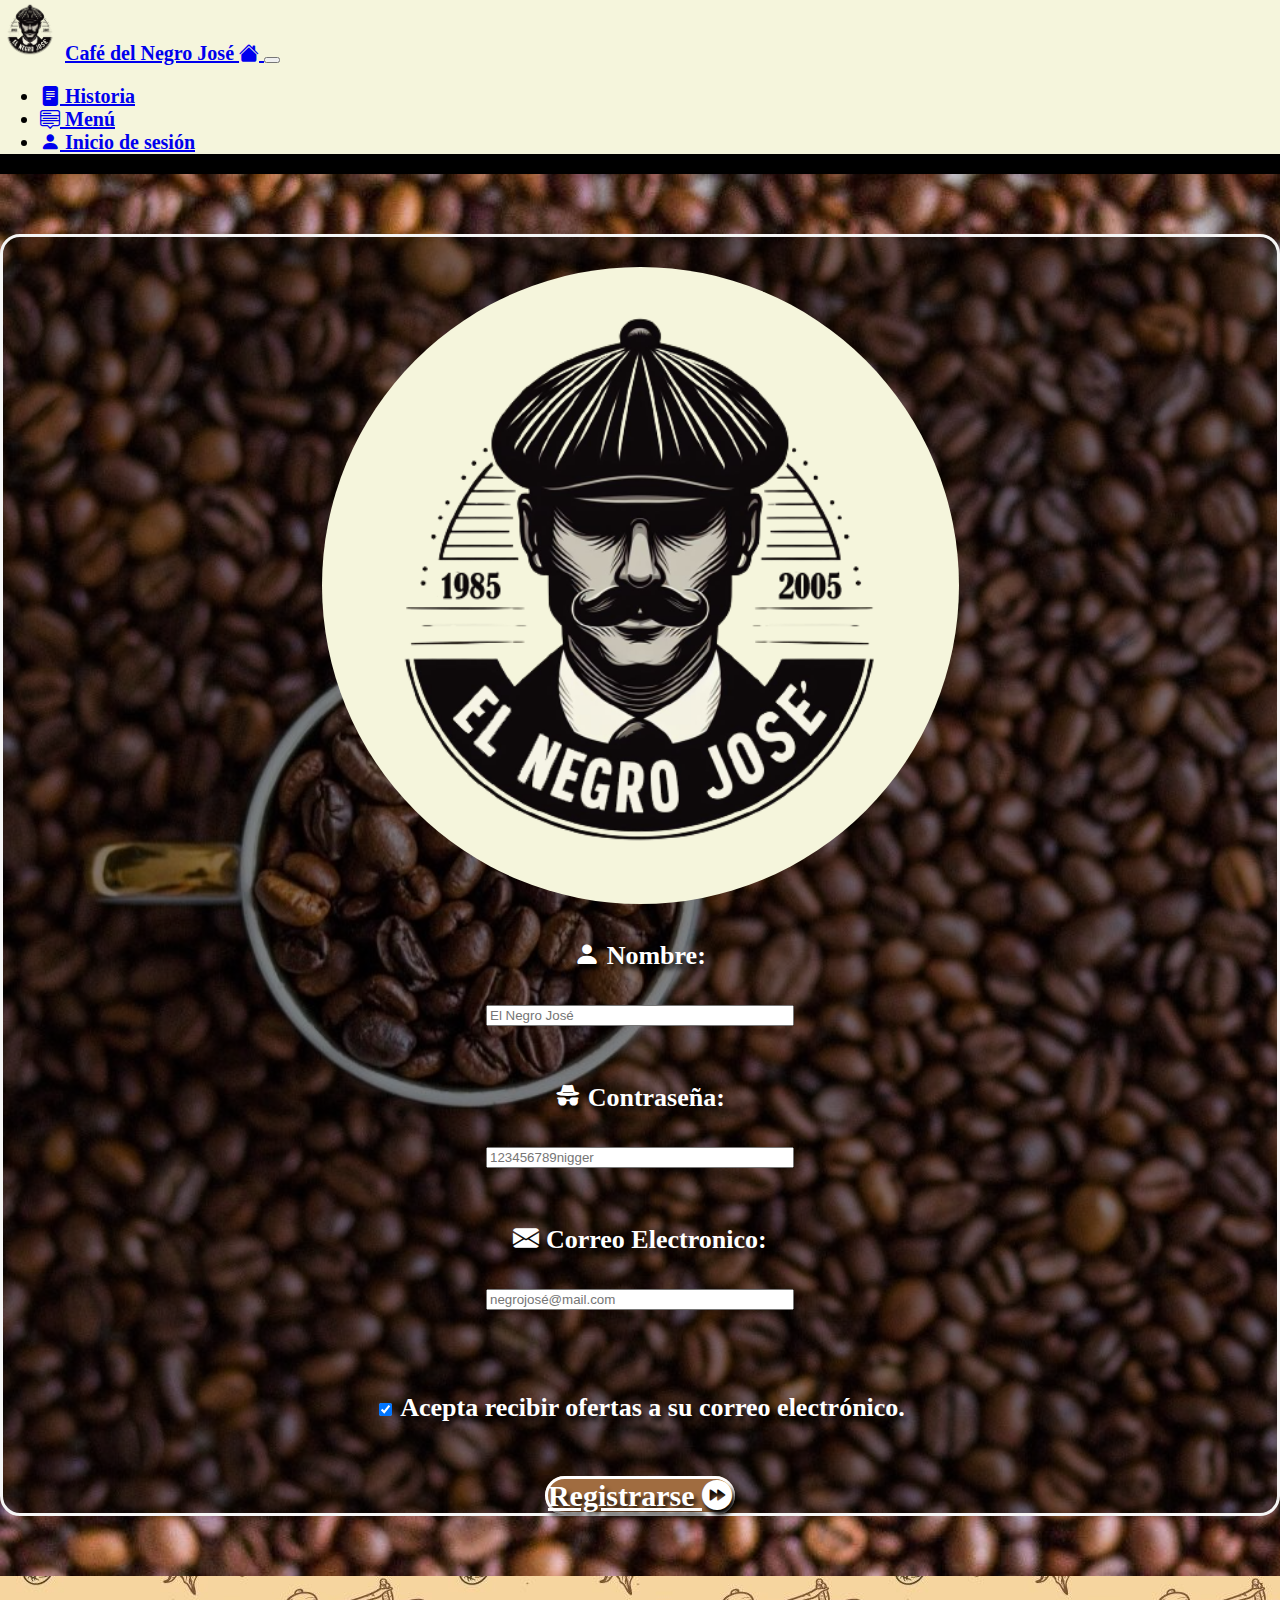
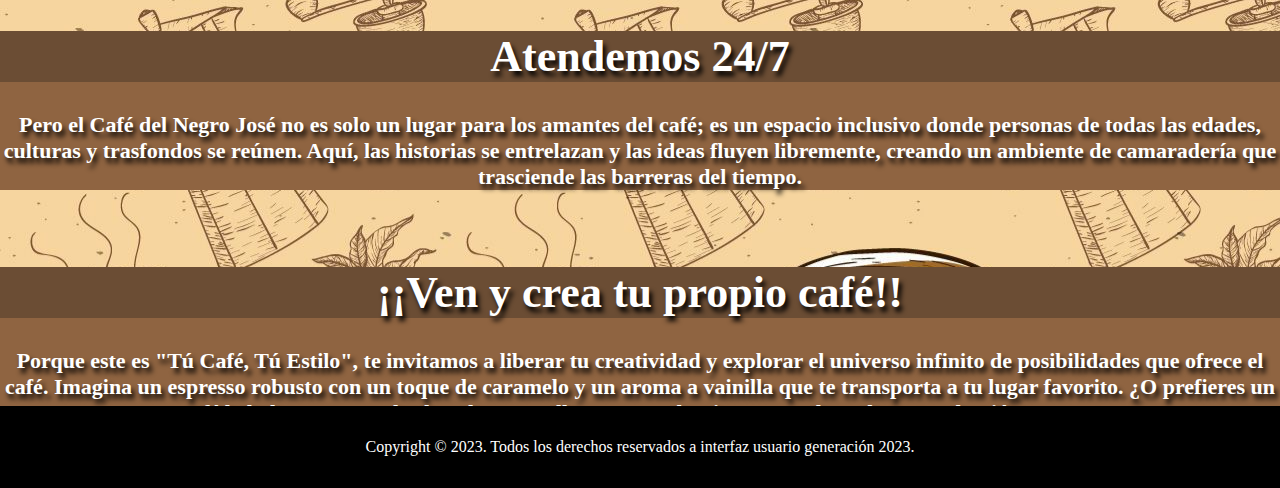
<file: iniciosesion.html>
<!doctype html>
<html lang="en">
<style>



  body{background-color:black;
      margin: 0%;
      position: relative;
      padding-bottom: 2.5em;
      min-height: 100vh;
      display: block;
      justify-content: center;
      align-items: center;}

  nav {font-weight:bold;
       font-size:20px;}

    .nav-link{border-radius:10px;}
    
    .nav-link:hover{background-color:#CB975C;
                  border-radius:10px;}

  #login {font-weight:bold;
          color:white;
          font-size:26px;
          text-shadow:3px 5px 5px black;
          text-align:center;
          justify-content: center;
          background-image: url('reportaje-cafe-vf.jpeg');
          background-size:cover;}


          

  #formu {width:300px;
          margin:0 auto;}

  #bordeformu {background-color:white ;
              border:3px solid whitesmoke;
              border-radius:20px;
              background: rgba(0, 0, 0, 0.5); }
         

  #boton {width:300px;
          font-size:30;
          background-color:#A06C40;
          border:3px solid white;
          border-radius:60px;
          font-size:30px; 
          font-weight:bold;
          text-shadow:3px 5px 5px black;
         color:white;
         text-align: center;
         margin-bottom:10%;}

    #boton:hover{background-color:brown;}
        


 
  #Atendemos {font-weight:bold;
            color:white;
            text-shadow:3px 5px 5px black;
            font-size:22px;
            font-family:inherit;}


  #Columna1 {background-color:brown;}

  #Columna2 {background-color:brown;}



  
 footer { background-color: black;
          position: absolute;
          bottom: 0;
          width: 100%;
          text-align: center;
          padding: 1em 0;
          color: white;}

  
        
          
  </style>
  <head>
    
    <meta charset="utf-8">
    <meta name="viewport" content="width=device-width, initial-scale=1">
    <title>Café del Negro José </title>
    <link href="https://cdn.jsdelivr.net/npm/bootstrap@5.3.1/dist/css/bootstrap.min.css" rel="stylesheet" integrity="sha384-4bw+/aepP/YC94hEpVNVgiZdgIC5+VKNBQNGCHeKRQN+PtmoHDEXuppvnDJzQIu9" crossorigin="anonymous">
    <link rel="icon"  href="logonegro.png">
    <link rel="stylesheet" href="https://cdn.jsdelivr.net/npm/bootstrap-icons@1.11.1/font/bootstrap-icons.css">
  </head>

  <body>


<div id="navbar">
<nav class="navbar navbar-expand-lg navbar-light  " style="background-color: beige;" >
  <div class="container-fluid" style="font-family:Georgia;">
    <img src="logonegro.png" width="60">
        <a class="navbar-brand" href="index.html">Café del Negro José <i class="bi bi-house-fill" ></i> </a>
    <button class="navbar-toggler" type="button" data-bs-toggle="collapse" data-bs-target="#navbarNav" aria-controls="navbarNav" aria-expanded="false" aria-label="Toggle navigation">
      <span class="navbar-toggler-icon"></span>
    </button> 
    <div class="collapse navbar-collapse justify-content-end" id="navbarNav">
      <ul class="navbar-nav">
        <li class="nav-item">
          <a class="nav-link active" aria-current="page" href="Historia.html"><i class="bi bi-file-text-fill"></i> Historia</a>
        </li>
        <li class="nav-item">
          <a class="nav-link active" href="menu.html"><i class="bi bi-menu-up"></i> Menú</a>
        </li>         
        <li class="nav-item  ">
          <a class="nav-link active" href="iniciosesion.html"><i class="bi bi-person-fill"></i> Inicio de sesión</a>
        </li>        
      </ul>
    </div>
  </div>
</nav>


<div class="container-fluid" id="login">
  <br>
  <br>
  
  <form style="text-align:center;">

<div class="row"  id="row1"  >


  <div class="col-4"></div>

  <div class="col-4" id="bordeformu">
  <div class="form-group">
    
    <br>
    <img style="background-color:beige;border-radius:800px;width:50%;" src="logonegro.png">
    <br>
    <br>
    <strong for="formGroupExampleInput"><i class="bi bi-person-fill"></i> Nombre:</strong>
    <p><input  type="text" class="form-control" id="formu" placeholder="El Negro José" required ></p>
  </div>
    <br>


  <div class="form-group">
    <strong for="formGroupExampleInput2"><i class="bi bi-incognito"></i> Contraseña:</strong>
    <p><input type="password" class="form-control" id="formu" maxlength="15" placeholder="123456789nigger" required></p>
  </div>
    
    <br>


    <div class="form-group">
    <strong for="formGroupExampleInput3"><i class="bi bi-envelope-fill"></i> Correo Electronico:</strong>
    <p ><input type="email" class="form-control" id="formu" placeholder="negrojosé@mail.com" required></p>
  </div>
    <br>


  
    <p><input class="form-check-input" type="checkbox" value="" id="flexCheckChecked" checked> Acepta recibir ofertas  a su correo electrónico.</p>
    



    <br>
    <a class="btn btn-primary" href="index.html" role="button" id="boton" required >Registrarse <i class="bi bi-fast-forward-circle-fill"></i></a>
    
    <br>
    
</form>

</div>
  <div class="col-4"></div>
</div>
<br>
<br> 

</div>





<div class="container-fluid" id="Atendemos">
  
  <div class="row" style="background-image:url('atender.png'); text-align:center;">

    
  <div class="col-6">
    <br>
    <div class="shadow-lg p-3 mb-5 rounded" style="background-color:#8F6441;" id="Columna1">
        <h1 style="background-color: #6B4D34;">Atendemos 24/7</h1>
        <p>Pero el Café del Negro José no es solo un lugar para los amantes del café; es un espacio inclusivo donde personas de todas las edades, culturas y trasfondos se reúnen. Aquí, las historias se entrelazan y las ideas fluyen libremente, creando un ambiente de camaradería que trasciende las barreras del tiempo.</p>
    </div>

  </div>

  <div class="col-6">
    <br>
    <div class="shadow-lg p-3 mb-5 rounded" style="background-color:#8F6441;" id="Columna2">
        <h1 style="background-color: #6B4D34;">¡¡Ven y crea tu propio café!!</h1>

        <p>Porque este es  "Tú Café, Tú Estilo", te invitamos a liberar tu creatividad y explorar el universo infinito de posibilidades que ofrece el café. Imagina un espresso robusto con un toque de caramelo y un aroma a vainilla que te transporta a tu lugar favorito. ¿O prefieres un café helado con notas de chocolate y avellana que te despierte en cada sorbo? ¡La elección es tuya!</p>
        </div>
      </div>
    </div>
  </div>
</div>


<footer class="footer text-white text-sm-left text-md-center" style="background-color: black;">
  <div class="container-fluid" id="futer">    
        <p class="mb-0" >Copyright © 2023. Todos los derechos reservados a interfaz usuario generación 2023.</p>   
  </div>
</footer>

    <script src="https://cdn.jsdelivr.net/npm/bootstrap@5.3.1/dist/js/bootstrap.bundle.min.js" integrity="sha384-HwwvtgBNo3bZJJLYd8oVXjrBZt8cqVSpeBNS5n7C8IVInixGAoxmnlMuBnhbgrkm" crossorigin="anonymous"></script>
  </body>

</html>
</file>
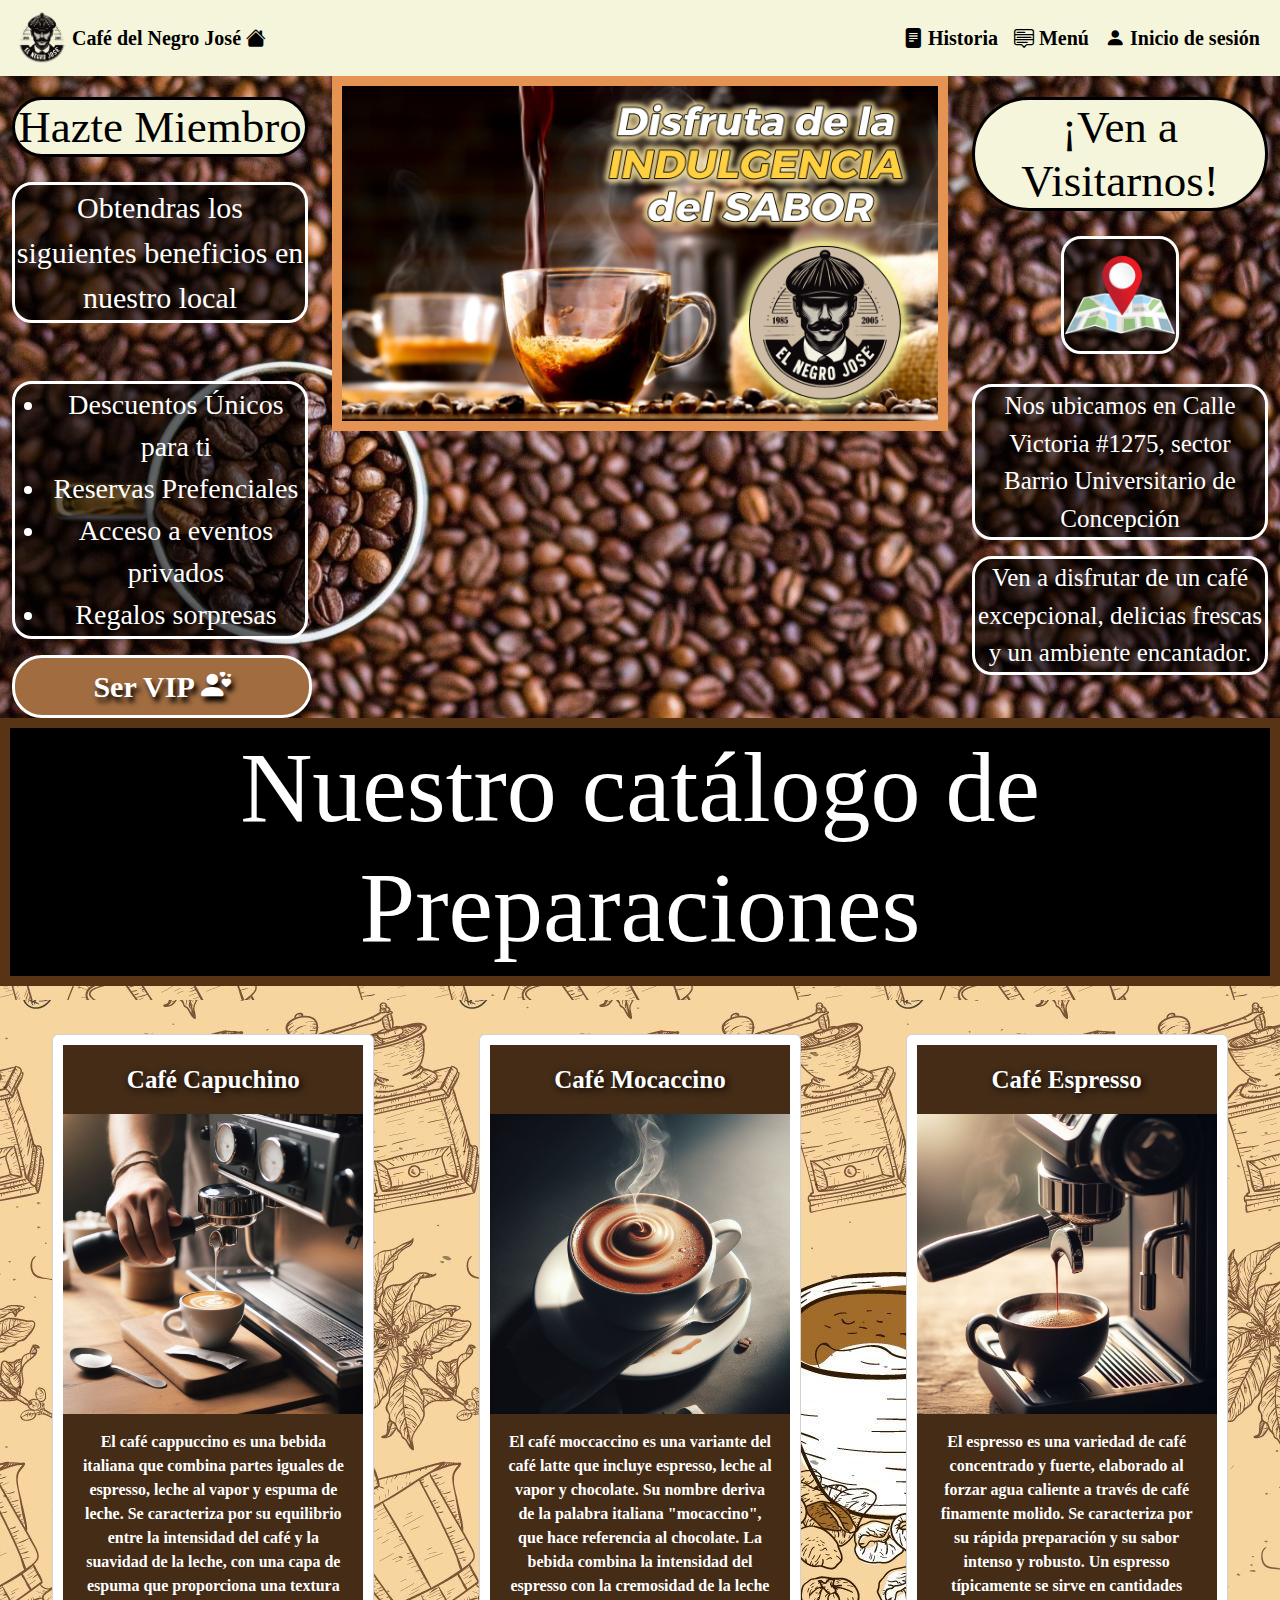
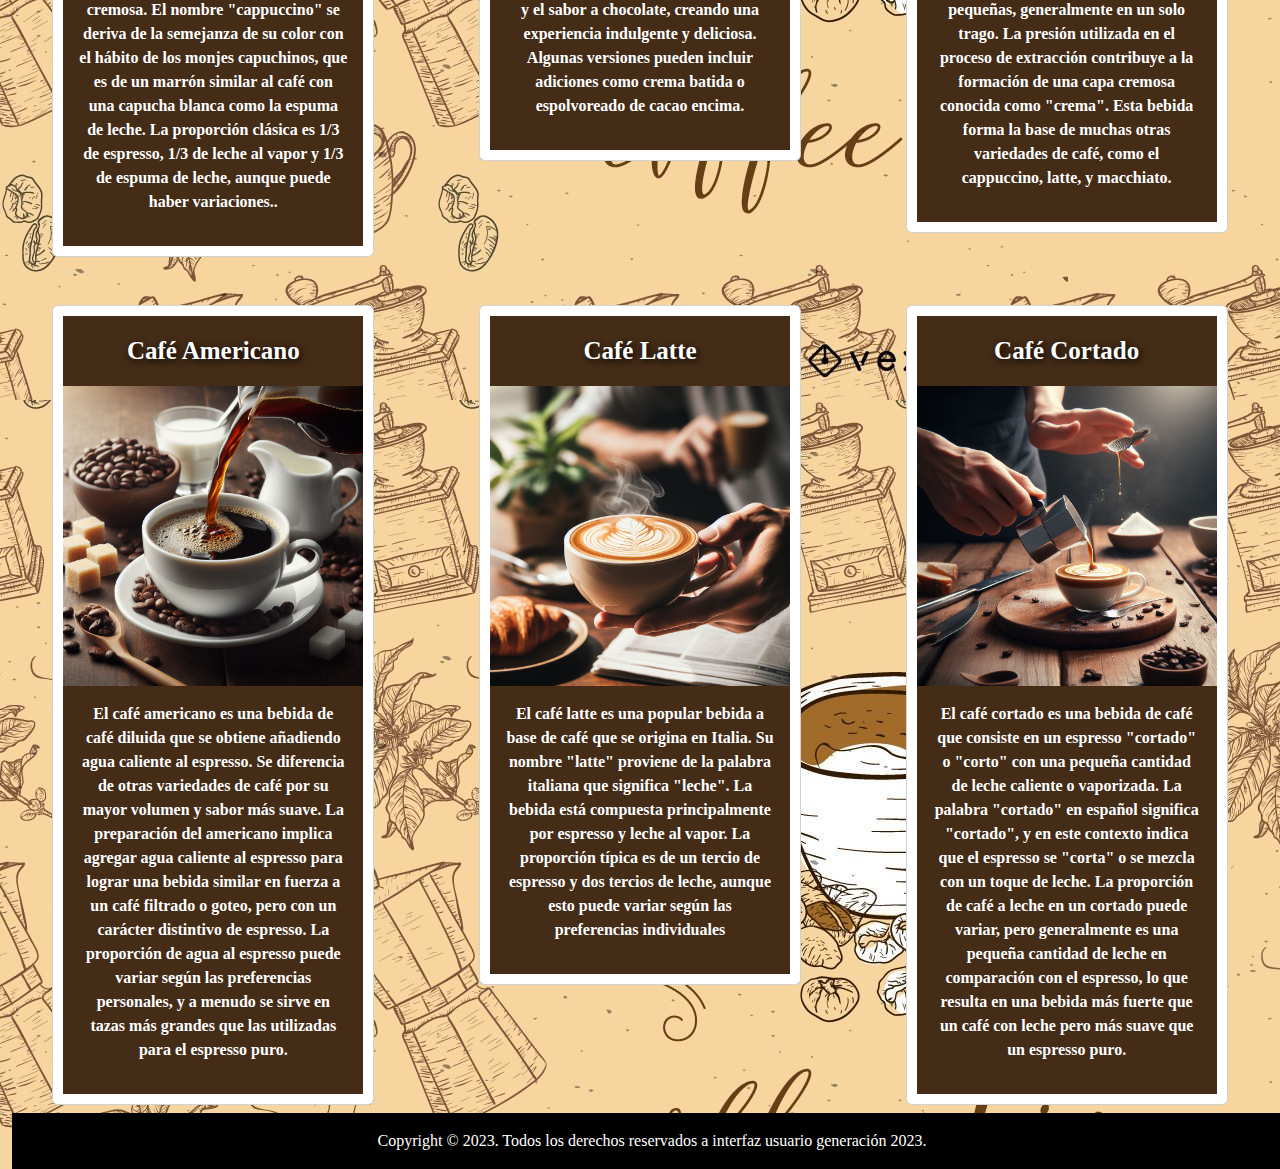
<file: menu.html>
<!doctype html>
<html lang="en">
<style>

*{font-family: Georgia, 'Times New Roman', Times, serif;}


  body{background-image:url("atender.png");
      margin: 0%;
      position: relative;
      padding-bottom: 2.5em;
      min-height: 100vh;
      display: block;
      justify-content: center;
      align-items: center;}

  nav {font-weight:bold;
       font-size:20px;}


    .nav-link{border-radius:10px;}
    
    .nav-link:hover{background-color:#CB975C;
                  border-radius:10px;}
    
      .card-body{background-color:#442c17 ;
                color: white;}
              

      .card-text{text-align: center;
                text-shadow:2px 2px 7px black;
                font-weight: bold;
                font-size:25px;
                border-radius: 1000px;
                color: white;}  
      
      .card-subtext{font-weight: bold;
                    color: white;}
               

      .card{
        justify-content: center;
        display:block;
            width:80%;
            height: 80%;
            text-align: center;
            padding:10px;
          margin: auto;}
    
          
        
       #carrusel{background-image: url("reportaje-cafe-vf.jpeg");
                  background-size: cover;
                  margin: auto;
                  padding: auto;}

                  .margen-slider{margin-bottom: 0%;}
     
        .ubicacion{background-color:rgba(0, 0, 0, 0.6);
                    border:3px solid white;
                    border-radius:20px ;
                    color: white;
                    text-align: center;
                   justify-content: center;
                  margin-top: 30px;}


.titulo-visitanos{font-size:45px;margin-top:7%;
                  background-color:beige;
                  color: black;
                  border-radius: 100px;
                  border:3px solid black;
                  text-align: center;
                margin-bottom: 25px;}


      .visitanos{padding: auto;}
   
         
          .mapa{background-color:rgba(0, 0, 0, 0.6);
                border:3px solid white;
                border-radius:20px ;
                color: white;
                display: block;
                margin: auto;}
          

        .frase{background-color:rgba(0, 0, 0, 0.6);
                border:3px solid white;
                border-radius:20px ;
                color: white;
                text-align: center;
              justify-content: center;}

    .frase-membresia{background-color:rgba(0, 0, 0, 0.6);
                border:3px solid white;
                border-radius:20px ;
                color: white;
                text-align: center;
              justify-content: center;
            font-size: 30px;
          }

    .membresia{background-color:rgba(0, 0, 0, 0.6);
                border:3px solid white;
                border-radius:20px ;
                color: white;
                text-align: center;
                justify-content: center;
                align-items: center;}

          #vip {width:300px;
          font-size:30;
          background-color:#A06C40;
          border:3px solid white;
          font-size:30px; 
          font-weight:bold;
          text-shadow:3px 5px 5px black;
          color:white;
          margin:  auto;
          border-radius:30px;
          padding:auto;
          display: block;
       }

    #vip:hover{background-color:brown;}
                
              

      .listado-miembro{
                      list-style-type: none;
                      font-size: 28px;
                      display: block;}
      

      #catalogo-titulo{text-align: center;
                      justify-content: center;
                      font-weight: bold;
                      background-color: black;
                      color: white;
                      font-size: 150px;
                      border: 10px solid #583314;}


        .catalogo{font-size: 100px;}
  
 .footer { background-color: black;
          position: absolute;
          bottom: 0;
          width: 100%;
          text-align: center;
          padding: 1em 0;
          color: white;}
          
          
.slider-frame {
  border: 10px solid rgb(228, 147, 82);
	padding-bottom:0;
  margin: 0;
	overflow: hidden;
}

.slider-frame ul {

	display: flex;
	padding:0;
	width: 400%;
	
	animation: slide 17s infinite alternate ease-in-out;
}

.slider-frame li {
	width: 100%;
	list-style: none;
}

.slider-frame img {
	width: 100%;
}

@keyframes slide {
	0% {margin-left: 0;}
	20% {margin-left: 0;}
	
	25% {margin-left: -100%;}
	45% {margin-left: -100%;}
	
	50% {margin-left: -200%;}
	70% {margin-left: -200%;}
	
	75% {margin-left: -300%;}
	100% {margin-left: -300%;}
}



  
        
          
  </style>
  <head>
    
    <meta charset="utf-8">
    <meta name="viewport" content="width=device-width, initial-scale=1">
    <title>Café del Negro José </title>
    <link href="https://cdn.jsdelivr.net/npm/bootstrap@5.3.1/dist/css/bootstrap.min.css" rel="stylesheet" integrity="sha384-4bw+/aepP/YC94hEpVNVgiZdgIC5+VKNBQNGCHeKRQN+PtmoHDEXuppvnDJzQIu9" crossorigin="anonymous">
    <link rel="icon"  href="logonegro.png">
    <link rel="stylesheet" href="https://cdn.jsdelivr.net/npm/bootstrap@5.3.2/dist/css/bootstrap.min.css">
    <link rel="stylesheet" href="https://cdn.jsdelivr.net/npm/bootstrap-icons@1.11.1/font/bootstrap-icons.css">
  </head>

  <body>


<div id="navbar">
<nav class="navbar navbar-expand-lg navbar-light  " style="background-color: beige;" >
  <div class="container-fluid" style="font-family:Georgia;">
    <img src="logonegro.png" width="60">
        <a class="navbar-brand" href="index.html">Café del Negro José <i class="bi bi-house-fill" ></i> </a>
    <button class="navbar-toggler" type="button" data-bs-toggle="collapse" data-bs-target="#navbarNav" aria-controls="navbarNav" aria-expanded="false" aria-label="Toggle navigation">
      <span class="navbar-toggler-icon"></span>
    </button> 
    <div class="collapse navbar-collapse justify-content-end" id="navbarNav">
      <ul class="navbar-nav">
        <li class="nav-item">
          <a class="nav-link active" aria-current="page" href="Historia.html"><i class="bi bi-file-text-fill"></i> Historia</a>
        </li>
        <li class="nav-item">
          <a class="nav-link active" href="menu.html"><i class="bi bi-menu-up"></i> Menú</a>
        </li>         
        <li class="nav-item  ">
          <a class="nav-link active" href="iniciosesion.html"><i class="bi bi-person-fill"></i> Inicio de sesión</a>
        </li>        
      </ul>
    </div>
  </div>
</nav>


<div class="container-fluid d-flex   justify-content-center align-items-center" id="carrusel">
  <div class="row">
    <div class="col-3">
      <h1 class="titulo-visitanos"> Hazte Miembro</h1>
      <div class="listado-miembro">
        <p class="frase-membresia">Obtendras los siguientes beneficios en nuestro local</p>
        <br>
        
        <ul class="membresia">
          
            <li>Descuentos Únicos para ti</li>
            <li>Reservas Prefenciales</li>
            <li>Acceso a eventos privados</li>
            <li>Regalos sorpresas</li>
        </ul>
        
        <a class="btn btn-primary" href="iniciosesion.html" role="button" id="vip">Ser VIP <i class="bi bi-person-hearts"></i></a>
    </div>
    

    </div>
    <div class="col-6">
      
      <div class="slider-frame">
        <ul class="margen-slider">
          
            <li><img src="slider1.jpg" alt=""></li>
            <li><img src="slider2.jpg" alt=""></li>
            <li><img src="slider3.jpg" alt=""></li>
            <li><img src="slider4.jpg" alt=""></li>
        </ul>
    </div>
    </div>

    <div class="col-3">

      <h1 class="titulo-visitanos">¡Ven a Visitarnos!</h1>
      
     
   <div class="visitanos">
      <img class="mapa" src="ubi.png" alt="" width="40%">
      <p class="ubicacion" style="font-size:25px;">Nos ubicamos en Calle Victoria #1275, sector Barrio Universitario de Concepción</p>
      <p class="frase" style="font-size:25px;margin-top:2%;padding:auto;">Ven a disfrutar de un café excepcional, delicias frescas y un ambiente encantador. </p>
      </div>
      </div>  
    </div>
  </div>
</div>
</div>

<div class="container-fluid align-items-center justify-content-center" id="catalogo-titulo">
  <div class="row">
    <div class="col-12">
      <h1 class="catalogo">Nuestro catálogo de Preparaciones</h1>
    </div>
  </div>
</div>


<div class="container-fluid   justify-content-center" id="contenedor" >
  <br>
  <br>
  <div class="row">
    
    <div class="col-4">
      <div class="card">
      <div class="card-body">
        <p class="card-text">Café Capuchino</p>
      </div>
      <img src="capuchinocard.jpeg" alt="Card image">
      <div class="card-body">
        <p class="card-subtext">El café cappuccino es una bebida italiana que combina partes iguales de espresso,
           leche al vapor y espuma de leche. Se caracteriza por su equilibrio entre 
           la intensidad del café y la suavidad de la leche, con una capa de espuma que proporciona 
           una textura cremosa. El nombre "cappuccino" se deriva de la semejanza de su color con el
            hábito de los monjes capuchinos, que es de un marrón similar al café con una capucha blanca
             como la espuma de leche. La proporción clásica es 1/3 de espresso, 1/3 de leche al vapor y 1/3
              de espuma de leche, aunque puede haber variaciones..</p>
      </div>
    </div>
    </div>
    <div class="col-4">
      <div class="card">
      <div class="card-body">
        <p class="card-text">Café Mocaccino</p>
      </div>
      <img src="mocachinocard.jpeg" alt="Card image">
      <div class="card-body">
        <p class="card-subtext">El café moccaccino es una variante del café latte que incluye espresso,
           leche al vapor y chocolate. Su nombre deriva de la palabra italiana "mocaccino",
            que hace referencia al chocolate. La bebida combina la intensidad del espresso con la cremosidad
             de la leche y el sabor a chocolate, creando una experiencia indulgente y deliciosa. 
             Algunas versiones pueden incluir adiciones como crema batida o espolvoreado de cacao encima.</p>
      </div>
    </div>
    </div>
    <div class="col-4">
      <div class="card">
      <div class="card-body">
        <p class="card-text">Café Espresso</p>
      </div>
      <img src="expresocard.jpeg" alt="Card image">
      <div class="card-body">
        <p class="card-subtext">El espresso es una variedad de café concentrado y fuerte, elaborado al forzar agua 
          caliente a través de café finamente molido. Se caracteriza por su rápida preparación y su sabor 
          intenso y robusto. Un espresso típicamente se sirve en cantidades pequeñas, generalmente en un
           solo trago. La presión utilizada en el proceso de extracción contribuye a la formación de una
            capa cremosa conocida como "crema". Esta bebida forma la base de muchas otras variedades de café,
             como el cappuccino, latte, y macchiato.</p>
      </div>
    </div>
  </div>
  
<div class="container-fluid   justify-content-center" id="contenedor">
<br>
<br>
    <div class="row">
      <div class="col-4">
        <div class="card">
        <div class="card-body">
          <p class="card-text">Café Americano</p>
        </div>
        <img src="americanocard.jpeg" alt="Card image">
        <div class="card-body">
          <p class="card-subtext">El café americano es una bebida de café diluida que se obtiene
             añadiendo agua caliente al espresso. Se diferencia de otras variedades de café por 
             su mayor volumen y sabor más suave. La preparación del americano implica agregar agua
              caliente al espresso para lograr una bebida similar en fuerza a un café filtrado o goteo,
               pero con un carácter distintivo de espresso. La proporción de agua al espresso puede variar
                según las preferencias personales, y a menudo se sirve en tazas más grandes que las utilizadas
                 para el espresso puro.</p>
        </div>
      </div>
      </div>
      <div class="col-4"><div class="card">
        <div class="card-body">
          <p class="card-text">Café Latte</p>
        </div>
        <img src="lattecard.jpeg" alt="Card image">
        <div class="card-body">
          <p class="card-subtext">El café latte es una popular bebida a base 
            de café que se origina en Italia. 
            Su nombre "latte" proviene de la palabra italiana que significa 
            "leche". La bebida está compuesta principalmente por espresso y leche al vapor. 
            La proporción típica es de un tercio de espresso y dos tercios de leche,
             aunque esto puede variar según las preferencias individuales</p>
        </div>
      </div>
      </div>
      <div class="col-4"><div class="card">
        <div class="card-body">
          <p class="card-text">Café Cortado</p>
        </div>
        <img src="cafecortadocard.jpeg" alt="Card image">
        <div class="card-body">
          <p class="card-subtext">El café cortado es una bebida de café que consiste en un espresso "cortado" o
             "corto" con una pequeña cantidad de leche caliente o vaporizada. La palabra "cortado" en español
              significa "cortado", y en este contexto indica que el espresso se "corta" o se mezcla con un toque
               de leche. La proporción de café a leche en un cortado puede variar, pero generalmente es una 
               pequeña cantidad de leche en comparación con el espresso, lo que resulta en una bebida más fuerte
               que un café con leche pero más suave que un espresso puro.</p>
        </div>
      </div>
      </div>
    </div>
    </div>
 
  </div>
  <br>
   
  <footer class="footer">Copyright © 2023. Todos los derechos reservados a interfaz usuario generación 2023.</footer>

    
    <script src="https://cdn.jsdelivr.net/npm/bootstrap@5.3.1/dist/js/bootstrap.bundle.min.js" integrity="sha384-HwwvtgBNo3bZJJLYd8oVXjrBZt8cqVSpeBNS5n7C8IVInixGAoxmnlMuBnhbgrkm" crossorigin="anonymous"></script>
  
  </body>
  
</html>
</file>
<file: styles.css>
*{
    margin: 0;
    padding: 0;
    box-sizing: border-box;
    background-color: #5A2875;
}
h1{
    text-shadow: 3px 3px 6px  black;
}

header.sticky ul li a {
    color:#ffffff
 }
 header.sticky{
    padding: 10px 50px;
    background-color: #5A2875;
  
 }
 header{
    position: fixed;
    top: 0px;
    left: 0px;
    width: 100%;
    display: flex;
    transition: 0.5s;
    justify-content: space-between;
    align-items: center;
    z-index: 100000;
    background-color: #5A2875;
 
 }
 .btn-whatsapp i{
    background-color:rgb(2, 136, 69) ;
 }
 
 
 
 .btn-whatsapp{
    position:fixed;
    width: 55px;
    height: 55px;
    line-height: 55px;
    bottom: 30px;
    right: 30px;
    background:rgb(2, 136, 69) ;
    color: white;
    border-radius: 50px;
    text-align: center;
    font-size: 30px;
    box-shadow: 0px 1px 10px rgba(0, 0,0, 0.8);
    z-index:100;
    transition: 0.3s;}
    
 .btn-whatsapp:hover{
  transform: rotate(360deg);
    border: 3px solid chartreuse;
    color: rgb(250, 250, 250);
    width: 65px;
    height: 65px;
    line-height: 65px;
    transition: 0.3s;
    margin: 0 auto;
    
   
 }

h1{
    font-weight: bold;
}
.logo{
    border-radius: 50px;
    margin-right: 20px;
    transition: 0.1s;
    width: 80px;
}
.logo:hover{
    transform: scale(1.1);
    transition: 0.1s;
}

.navbar-brand span{
    color:chartreuse;
    text-shadow: 2px 2px 2px black;
}

.nav-link{
  
    cursor: pointer;
    transition: all 0.2s ;
    text-shadow: 1px 2px 4px white;
    
}




#barra{
    background-color: #5A2875;
    width: 100%;
   
}
li{
   
   
    margin-right: 40px;
    font-size: 20px;
    font-weight: bold;
    text-align: center;
    transition: all 0.2s ;
    

}
li:hover{
   text-decoration:overline white;
    transform: scale(1.2);
    transition: all 0.2s ;
}




/* BIENVENIDA */
#home{
    padding-top: 100px;
}
.btn-cv{
    align-items: center;
    display: flex;
    justify-content: center;
}
.btn-cv a{
    text-decoration: none;
}
.btn-cv button{
    color: #5A2875;
    background-color: chartreuse;
    border: 2px solid black;
    border-radius: 30px;
    font-size: 27px;
    width: 300px;
    height: 60px;
    transition: all 0.3s;
    font-weight: bold;
    box-shadow: 3px 4px 7px black;
}
.btn-cv button:hover{
    transform: scale(1.04);
    transition: all 0.3s;
    background-color: #5A2875;
    border: 4px solid chartreuse;
    color: white;
    font-weight: bold;
}
.contenedor-principal{
    display: flex;
    width: 100%;
    padding: 50px 100px;
    justify-content: space-around;
    align-items: center;
}

.contenedor-principal img{
    width: 30%;
    border: 7px solid cyan;
    border-radius: 30px;
}

.contenido-principal h1{
    color: white;
    font-size: 80px;
    font-weight: bold;
}

.contenido-principal h3{
    font-size: 40PX;
    color: white;
}

.contenido-principal p{
    color: white;
    font-size: 30px;
}
.contenido-principal{
    width: 900px;
    height: 100%;
    
}

/* CONTENEDOR SOBRE MI */

.iconos {
    width: 100px; /* Ancho fijo para todas las imágenes */
    height: 100px; /* Alto fijo para todas las imágenes */
    object-fit: contain; /* Ajusta la imagen sin distorsionarla */
    transition: all 0.5s ; 
    
  }
.iconos:hover{
    transform: rotate(360deg);
}
  .contenedor-iconos{
    display: flex;
    flex-wrap: wrap;
    gap: 60px;
    justify-content: center;
    padding: 10px;

  }
.contenedor-secundario{
    display: flex;
    width: 100%;
    padding: 50px 100px;
    justify-content: space-between;
    align-items: center;
    padding-top: 130px;
}
.contenedor-sobremi{
    width: 900px;
    height: 100%;
    
    
}
.contenedor-secundario h1{
    color: white;
    font-size: 80px;
    font-weight: bold;
}
.contenedor-secundario p{
    color: white;
    font-size: 30px;
}

.contenedor-secundario .fotomia{
    width: 40%;
    border: 7px solid cyan;
    border-radius: 30px;
   
}

/* SECCION DE MIS PROYECTOS */
#mis-proyectos{
    padding-top: 120px;
}
.titulo{
    font-weight: bold;
    color: white;
    font-size: 80px;
    text-align: center;
}
.titulo span{
    color: chartreuse;
}
/* Contenedor de las cards */
.contenedor-cards {
    display: flex;
    justify-content: space-around;
    flex-wrap: wrap;
    gap: 20px;
    padding: 50px;
}

/* Estilos para las cards */
.card {
    width: 300px;
    height: 450px;
    background-color: #ffffff;
    border-radius: 15px;
    box-shadow: 0 4px 8px rgba(0, 0, 0, 0.2);
    display: flex;
    flex-direction: column;
    justify-content: space-between;
    align-items: center;
    padding: 20px;
    transition: transform 0.3s;
    box-shadow: 4px 5px 10px  black;
}

.card:hover {
    transform: scale(1.05);
}

.card img {
    width: 100%;
    height: 220px;
    object-fit: cover;
    
}

.card-body {
    text-align: center;
    flex-grow: 1;
}

.card-body h1 {
    font-size: 24px;
    margin-bottom: 10px;
    color: white;
    font-weight: bold;
}

.card-body p {
    font-size: 16px;
    color: #ffffff;
}

.btn-visitar {
    margin-top: 20px;
}

.btn-visitar button {
    color: #5A2875;
    background-color: chartreuse;
    border: 2px solid black;
    border-radius: 30px;
    font-size: 20px;
    width: 110px;
    height: 40px;
    transition: all 0.3s;
    font-weight: bold;
    box-shadow: 3px 4px 7px black;
}
.btn-visitar{
    background-color: white;
}

.btn-visitar button:hover {
    background-color: #5A2875;
    color: white;
    border: 2px solid chartreuse;
    transition: all 0.3s;
}
/* CONTACTO STYLES */
#contacto{
    padding-top: 150px;
    padding-bottom: 50px;
}
.contenedor-contacto{
    display: flex;
    justify-content: center;
    padding: 50PX;
    
}
.formulario{
    max-width: 600px;
   
    padding: 30px;
    border-radius: 8px;
    box-shadow: 4px 3px 20px black;
}
.form-group label {
    font-weight: bold;
    color: #ffffff;
}
.form-control {
    border-radius: 5px;
    border: 1px solid #ced4da;
    transition: border-color 0.3s;
}
.form-control:focus {
    border-color: #007bff;
    box-shadow: none;
}
.btn-enviar {
    color: #5A2875;
    background-color: chartreuse;
    border: 2px solid black;
    border-radius: 30px;
    font-size: 28px;
    width: 100%;
    height: 60px;
    transition: all 0.3s;
    font-weight: bold;
    box-shadow: 3px 4px 7px black;
    margin-top: 40px;
}
.btn-enviar:hover {
    transform: scale(1.04);
    transition: all 0.3s;
    background-color: #5A2875;
    border: 4px solid chartreuse;
    color: white;
    font-weight: bold;
}
.formulario input{
    border: 2px solid chartreuse;
}

.formulario textarea{
    border: 2px solid chartreuse;
}

.contenedor-contacto img{
    width: 30%;
    border-radius: 1000px;
    margin-right: 50px;
    box-shadow: 4px 3px 10px black;
}

/* FOOTER */

.footer{
    display: flex;
    flex-direction: column;
    justify-content: center;
    align-items: center;
    width: 100%;
    height: 200px;
    background-color: rgb(24, 3, 37);
 }
 .contenido-footer{
    background-color:rgb(24, 3, 37);
 }
   
 .contenido-footer h2{
    font-size: 3em;
    color: white;
    text-shadow: 2px 1px 3px white;
    background-color:rgb(24, 3, 37);
 }

 .contenido-footer h5{
    font-size: 1.5em;
    color: white;
    text-shadow: 2px 1px 3px white;
    background-color:rgb(24, 3, 37);

 }

 .redes i{
    font-size: 1.5em;
    color: white;
    text-shadow: 2px 1px 3px white;
    background-color:rgb(24, 3, 37);

 }

 .contenido-footer h5, h2{
    text-align: center;
    background-color:rgb(24, 3, 37);
 }

 .redes{
    display: flex;
    justify-content: space-evenly;
    width: 300px;
    margin-top: 1em;
    background-color:rgb(24, 3, 37);
 }
 .redes a{
    background-color:rgb(24, 3, 37);
    transition: all 0.2s;
 }

 .redes a:hover {
    transform: scale(1.4);
    transition: all 0.2s;
    color: cyan;
    
 }
/* ANIMACIONES GOOD */
@keyframes show {
	from {
		opacity: 0;
		scale: 25%;
	}

	to {
		opacity: 1;
		scale: 100%;
	}
}

img ,p ,h2 ,h1 ,input,textarea,label{
	view-timeline-name: --image;
	view-timeline-axis: block;

	animation-timeline: --image;
	animation-name: show;

	animation-range: entry 25% cover 30%;
	animation-fill-mode: both;
}





/* Media Queries para responsividad */
@media (max-width: 1200px) {
    .contenedor-cards {
        padding: 30px;
        gap: 15px;
    }
    

    .card {
        width: 45%;
    }
}

@media (max-width: 768px) {
    .contenedor-cards {
        flex-direction: column;
        align-items: center;
    }

    .card {
        width: 100%;
    }
}



/* Pantallas medianas (entre 768px y 1200px) */
@media screen and (max-width: 1200px) {
    .contenedor-cards {
        flex-wrap: wrap;
        justify-content: space-evenly;
        padding: 30px 50px;
    }
    .contenedor-contacto img{
        display: none;
     }
     .contenedor-principal{
        margin-top:60px ;
    }
    

    .card {
        width: 50%;
        height: auto;
        margin-bottom: 20px;
    }

    .contenedor-principal,
    .contenedor-secundario {
        flex-direction: column;
        padding: 20px 50px;
    }

    .contenedor-principal img,
    .contenedor-secundario img {
        width: 50%;
        margin-bottom: 20px;
    }
    .contenedor-secundario img{
        order: 2;
    }

    .contenedor-sobremi,
    .contenido-principal {
        width: 100%;
        text-align: center;
    }
    .btn-cv button {
       
        
        margin: 20px;
        
    }
    .contenedor-contacto img{
        display: none;
     }
    
    }

/* Pantallas pequeñas (menor a 768px) */
@media screen and (max-width: 767px) {
    .contenedor-principal{
        margin-top:60px ;
    }
    .contenedor-iconos {
        gap: 40px;
    }
    .iconos {
        width: 80px; /* Ajusta el tamaño de los iconos */
        height: 80px;
    }
    

    .contenedor-principal,
    .contenedor-secundario {
        padding: 20px;
    }

    .contenedor-principal img,
    .contenedor-secundario img {
        width: 60%;
        margin-bottom: 20px;
    }

   

    .contenedor-sobremi,
    .contenido-principal {
        width: 100%;
        padding: 0;
    }

    .contenedor-sobremi h1,
    .contenido-principal h1 {
        font-size: 50px;
    }

    .contenedor-sobremi p,
    .contenido-principal p {
        font-size: 20px;
    }

    .btn-cv button {
        width: 100%;
        font-size: 20px;
    }

    .titulo {
        font-size: 2em;
    }

    .contenedor-contacto {
        flex-direction: column;
        padding: 20px;
    }

    .logo {
        max-width: 150px;
    }

    .formulario {
        padding: 30px;
    }

    .contenedor-contacto img{
       display: none;
    }
    .contenedor-contacto{
        margin-left: 60px;
    }
   


}
@media screen and (max-width:766px){
    .logo{
        display: none;
    }

}

@media (max-width: 480px) {
    .titulo {
        font-size: 1.5em;
    }
    .contenedor-iconos {
        gap: 20px;
    }
    .iconos {
        width: 60px; /* Tamaño más pequeño para pantallas pequeñas */
        height: 60px;
    }

    .form-group label {
        font-size: 0.9em;
    }

    .form-control {
        font-size: 0.9em;
    }

    .btn-enviar {
        font-size: 0.9em;
    }
     .contenedor-principal{
        margin-top:60px ;
    }
    

    .contenedor-principal,
    .contenedor-secundario {
        padding: 20px;
    }

    .contenedor-principal img,
    .contenedor-secundario img {
        width: 60%;
        margin-bottom: 20px;
    }

   

    .contenedor-sobremi,
    .contenido-principal {
        width: 100%;
        padding: 0;
    }

    .contenedor-sobremi h1,
    .contenido-principal h1 {
        font-size: 50px;
    }

    .contenedor-sobremi p,
    .contenido-principal p {
        font-size: 20px;
    }

    .btn-cv button {
        width: 100%;
        font-size: 20px;
    }

    .titulo {
        font-size: 2em;
    }

    .contenedor-contacto {
        flex-direction: column;
        padding: 20px;
    }

    .logo {
        max-width: 150px;
    }

    .formulario {
        padding: 30px;
    }

    .contenedor-contacto img{
       display: none;
    }
    .contenedor-contacto{
        margin-left: 60px;
    }

   
}
</file>
<file: Desktop/INFORMATICA/Proyecto de Dojo/PortFolio Responsive/styles.css>
*{
    margin: 0;
    padding: 0;
    box-sizing: border-box;
    background-color: #5A2875;
}
h1{
    text-shadow: 3px 3px 6px  black;
}

header.sticky ul li a {
    color:#ffffff
 }
 header.sticky{
    padding: 10px 50px;
    background-color: #5A2875;
  
 }
 header{
    position: fixed;
    top: 0px;
    left: 0px;
    width: 100%;
    display: flex;
    transition: 0.5s;
    justify-content: space-between;
    align-items: center;
    z-index: 100000;
    background-color: #5A2875;
 
 }
 .btn-whatsapp i{
    background-color:rgb(2, 136, 69) ;
 }
 
 
 
 .btn-whatsapp{
    position:fixed;
    width: 55px;
    height: 55px;
    line-height: 55px;
    bottom: 30px;
    right: 30px;
    background:rgb(2, 136, 69) ;
    color: white;
    border-radius: 50px;
    text-align: center;
    font-size: 30px;
    box-shadow: 0px 1px 10px rgba(0, 0,0, 0.8);
    z-index:100;
    transition: 0.3s;}
    
 .btn-whatsapp:hover{
  transform: rotate(360deg);
    border: 3px solid chartreuse;
    color: rgb(250, 250, 250);
    width: 65px;
    height: 65px;
    line-height: 65px;
    transition: 0.3s;
    margin: 0 auto;
    
   
 }

h1{
    font-weight: bold;
}
.logo{
    border-radius: 50px;
    margin-right: 20px;
    transition: 0.1s;
    width: 80px;
}
.logo:hover{
    transform: scale(1.1);
    transition: 0.1s;
}

.navbar-brand span{
    color:chartreuse;
    text-shadow: 2px 2px 2px black;
}

.nav-link{
  
    cursor: pointer;
    transition: all 0.2s ;
    text-shadow: 1px 2px 4px white;
    
}




#barra{
    background-color: #5A2875;
    width: 100%;
   
}
li{
   
   
    margin-right: 40px;
    font-size: 20px;
    font-weight: bold;
    text-align: center;
    transition: all 0.2s ;
    

}
li:hover{
   text-decoration:overline white;
    transform: scale(1.2);
    transition: all 0.2s ;
}




/* BIENVENIDA */
#home{
    padding-top: 100px;
}
.btn-cv{
    align-items: center;
    display: flex;
    justify-content: center;
}
.btn-cv a{
    text-decoration: none;
}
.btn-cv button{
    color: #5A2875;
    background-color: chartreuse;
    border: 2px solid black;
    border-radius: 30px;
    font-size: 27px;
    width: 300px;
    height: 60px;
    transition: all 0.3s;
    font-weight: bold;
    box-shadow: 3px 4px 7px black;
}
.btn-cv button:hover{
    transform: scale(1.04);
    transition: all 0.3s;
    background-color: #5A2875;
    border: 4px solid chartreuse;
    color: white;
    font-weight: bold;
}
.contenedor-principal{
    display: flex;
    width: 100%;
    padding: 50px 100px;
    justify-content: space-around;
    align-items: center;
}

.contenedor-principal img{
    width: 30%;
    border: 7px solid cyan;
    border-radius: 30px;
}

.contenido-principal h1{
    color: white;
    font-size: 80px;
    font-weight: bold;
}

.contenido-principal h3{
    font-size: 40PX;
    color: white;
}

.contenido-principal p{
    color: white;
    font-size: 30px;
}
.contenido-principal{
    width: 900px;
    height: 100%;
    
}

/* CONTENEDOR SOBRE MI */

.iconos {
    width: 100px; /* Ancho fijo para todas las imágenes */
    height: 100px; /* Alto fijo para todas las imágenes */
    object-fit: contain; /* Ajusta la imagen sin distorsionarla */
    transition: all 0.5s ; 
    
  }
.iconos:hover{
    transform: rotate(360deg);
}
  .contenedor-iconos{
    display: flex;
    flex-wrap: wrap;
    gap: 60px;
    justify-content: center;
    padding: 10px;

  }
.contenedor-secundario{
    display: flex;
    width: 100%;
    padding: 50px 100px;
    justify-content: space-between;
    align-items: center;
    padding-top: 130px;
}
.contenedor-sobremi{
    width: 900px;
    height: 100%;
    
    
}
.contenedor-secundario h1{
    color: white;
    font-size: 80px;
    font-weight: bold;
}
.contenedor-secundario p{
    color: white;
    font-size: 30px;
}

.contenedor-secundario .fotomia{
    width: 40%;
    border: 7px solid cyan;
    border-radius: 30px;
   
}

/* SECCION DE MIS PROYECTOS */
#mis-proyectos{
    padding-top: 120px;
}
.titulo{
    font-weight: bold;
    color: white;
    font-size: 80px;
    text-align: center;
}
.titulo span{
    color: chartreuse;
}
/* Contenedor de las cards */
.contenedor-cards {
    display: flex;
    justify-content: space-around;
    flex-wrap: wrap;
    gap: 20px;
    padding: 50px;
}

/* Estilos para las cards */
.card {
    width: 300px;
    height: 450px;
    background-color: #ffffff;
    border-radius: 15px;
    box-shadow: 0 4px 8px rgba(0, 0, 0, 0.2);
    display: flex;
    flex-direction: column;
    justify-content: space-between;
    align-items: center;
    padding: 20px;
    transition: transform 0.3s;
    box-shadow: 4px 5px 10px  black;
}

.card:hover {
    transform: scale(1.05);
}

.card img {
    width: 100%;
    height: 220px;
    object-fit: cover;
    
}

.card-body {
    text-align: center;
    flex-grow: 1;
}

.card-body h1 {
    font-size: 24px;
    margin-bottom: 10px;
    color: white;
    font-weight: bold;
}

.card-body p {
    font-size: 16px;
    color: #ffffff;
}

.btn-visitar {
    margin-top: 20px;
}

.btn-visitar button {
    color: #5A2875;
    background-color: chartreuse;
    border: 2px solid black;
    border-radius: 30px;
    font-size: 20px;
    width: 110px;
    height: 40px;
    transition: all 0.3s;
    font-weight: bold;
    box-shadow: 3px 4px 7px black;
}
.btn-visitar{
    background-color: white;
}

.btn-visitar button:hover {
    background-color: #5A2875;
    color: white;
    border: 2px solid chartreuse;
    transition: all 0.3s;
}
/* CONTACTO STYLES */
#contacto{
    padding-top: 150px;
    padding-bottom: 50px;
}
.contenedor-contacto{
    display: flex;
    justify-content: center;
    padding: 50PX;
    
}
.formulario{
    max-width: 600px;
   
    padding: 30px;
    border-radius: 8px;
    box-shadow: 4px 3px 20px black;
}
.form-group label {
    font-weight: bold;
    color: #ffffff;
}
.form-control {
    border-radius: 5px;
    border: 1px solid #ced4da;
    transition: border-color 0.3s;
}
.form-control:focus {
    border-color: #007bff;
    box-shadow: none;
}
.btn-enviar {
    color: #5A2875;
    background-color: chartreuse;
    border: 2px solid black;
    border-radius: 30px;
    font-size: 28px;
    width: 100%;
    height: 60px;
    transition: all 0.3s;
    font-weight: bold;
    box-shadow: 3px 4px 7px black;
    margin-top: 40px;
}
.btn-enviar:hover {
    transform: scale(1.04);
    transition: all 0.3s;
    background-color: #5A2875;
    border: 4px solid chartreuse;
    color: white;
    font-weight: bold;
}
.formulario input{
    border: 2px solid chartreuse;
}

.formulario textarea{
    border: 2px solid chartreuse;
}

.contenedor-contacto img{
    width: 30%;
    border-radius: 1000px;
    margin-right: 50px;
    box-shadow: 4px 3px 10px black;
}

/* FOOTER */

.footer{
    display: flex;
    flex-direction: column;
    justify-content: center;
    align-items: center;
    width: 100%;
    height: 200px;
    background-color: rgb(24, 3, 37);
 }
 .contenido-footer{
    background-color:rgb(24, 3, 37);
 }
   
 .contenido-footer h2{
    font-size: 3em;
    color: white;
    text-shadow: 2px 1px 3px white;
    background-color:rgb(24, 3, 37);
 }

 .contenido-footer h5{
    font-size: 1.5em;
    color: white;
    text-shadow: 2px 1px 3px white;
    background-color:rgb(24, 3, 37);

 }

 .redes i{
    font-size: 1.5em;
    color: white;
    text-shadow: 2px 1px 3px white;
    background-color:rgb(24, 3, 37);

 }

 .contenido-footer h5, h2{
    text-align: center;
    background-color:rgb(24, 3, 37);
 }

 .redes{
    display: flex;
    justify-content: space-evenly;
    width: 300px;
    margin-top: 1em;
    background-color:rgb(24, 3, 37);
 }
 .redes a{
    background-color:rgb(24, 3, 37);
    transition: all 0.2s;
 }

 .redes a:hover {
    transform: scale(1.4);
    transition: all 0.2s;
    color: cyan;
    
 }
/* ANIMACIONES GOOD */
@keyframes show {
	from {
		opacity: 0;
		scale: 25%;
	}

	to {
		opacity: 1;
		scale: 100%;
	}
}

img ,p ,h2 ,h1 ,input,textarea,label{
	view-timeline-name: --image;
	view-timeline-axis: block;

	animation-timeline: --image;
	animation-name: show;

	animation-range: entry 25% cover 30%;
	animation-fill-mode: both;
}





/* Media Queries para responsividad */
@media (max-width: 1200px) {
    .contenedor-cards {
        padding: 30px;
        gap: 15px;
    }
    

    .card {
        width: 45%;
    }
}

@media (max-width: 768px) {
    .contenedor-cards {
        flex-direction: column;
        align-items: center;
    }

    .card {
        width: 100%;
    }
}



/* Pantallas medianas (entre 768px y 1200px) */
@media screen and (max-width: 1200px) {
    .contenedor-cards {
        flex-wrap: wrap;
        justify-content: space-evenly;
        padding: 30px 50px;
    }
    .contenedor-contacto img{
        display: none;
     }
     .contenedor-principal{
        margin-top:60px ;
    }
    

    .card {
        width: 50%;
        height: auto;
        margin-bottom: 20px;
    }

    .contenedor-principal,
    .contenedor-secundario {
        flex-direction: column;
        padding: 20px 50px;
    }

    .contenedor-principal img,
    .contenedor-secundario img {
        width: 50%;
        margin-bottom: 20px;
    }
    .contenedor-secundario img{
        order: 2;
    }

    .contenedor-sobremi,
    .contenido-principal {
        width: 100%;
        text-align: center;
    }
    .btn-cv button {
       
        
        margin: 20px;
        
    }
    .contenedor-contacto img{
        display: none;
     }
    
    }

/* Pantallas pequeñas (menor a 768px) */
@media screen and (max-width: 767px) {
    .contenedor-principal{
        margin-top:60px ;
    }
    .contenedor-iconos {
        gap: 40px;
    }
    .iconos {
        width: 80px; /* Ajusta el tamaño de los iconos */
        height: 80px;
    }
    

    .contenedor-principal,
    .contenedor-secundario {
        padding: 20px;
    }

    .contenedor-principal img,
    .contenedor-secundario img {
        width: 60%;
        margin-bottom: 20px;
    }

   

    .contenedor-sobremi,
    .contenido-principal {
        width: 100%;
        padding: 0;
    }

    .contenedor-sobremi h1,
    .contenido-principal h1 {
        font-size: 50px;
    }

    .contenedor-sobremi p,
    .contenido-principal p {
        font-size: 20px;
    }

    .btn-cv button {
        width: 100%;
        font-size: 20px;
    }

    .titulo {
        font-size: 2em;
    }

    .contenedor-contacto {
        flex-direction: column;
        padding: 20px;
    }

    .logo {
        max-width: 150px;
    }

    .formulario {
        padding: 30px;
    }

    .contenedor-contacto img{
       display: none;
    }
    .contenedor-contacto{
        margin-left: 60px;
    }
   


}
@media screen and (max-width:766px){
    .logo{
        display: none;
    }

}

@media (max-width: 480px) {
    .titulo {
        font-size: 1.5em;
    }
    .contenedor-iconos {
        gap: 20px;
    }
    .iconos {
        width: 60px; /* Tamaño más pequeño para pantallas pequeñas */
        height: 60px;
    }

    .form-group label {
        font-size: 0.9em;
    }

    .form-control {
        font-size: 0.9em;
    }

    .btn-enviar {
        font-size: 0.9em;
    }
     .contenedor-principal{
        margin-top:60px ;
    }
    

    .contenedor-principal,
    .contenedor-secundario {
        padding: 20px;
    }

    .contenedor-principal img,
    .contenedor-secundario img {
        width: 60%;
        margin-bottom: 20px;
    }

   

    .contenedor-sobremi,
    .contenido-principal {
        width: 100%;
        padding: 0;
    }

    .contenedor-sobremi h1,
    .contenido-principal h1 {
        font-size: 50px;
    }

    .contenedor-sobremi p,
    .contenido-principal p {
        font-size: 20px;
    }

    .btn-cv button {
        width: 100%;
        font-size: 20px;
    }

    .titulo {
        font-size: 2em;
    }

    .contenedor-contacto {
        flex-direction: column;
        padding: 20px;
    }

    .logo {
        max-width: 150px;
    }

    .formulario {
        padding: 30px;
    }

    .contenedor-contacto img{
       display: none;
    }
    .contenedor-contacto{
        margin-left: 60px;
    }

   
}
</file>
